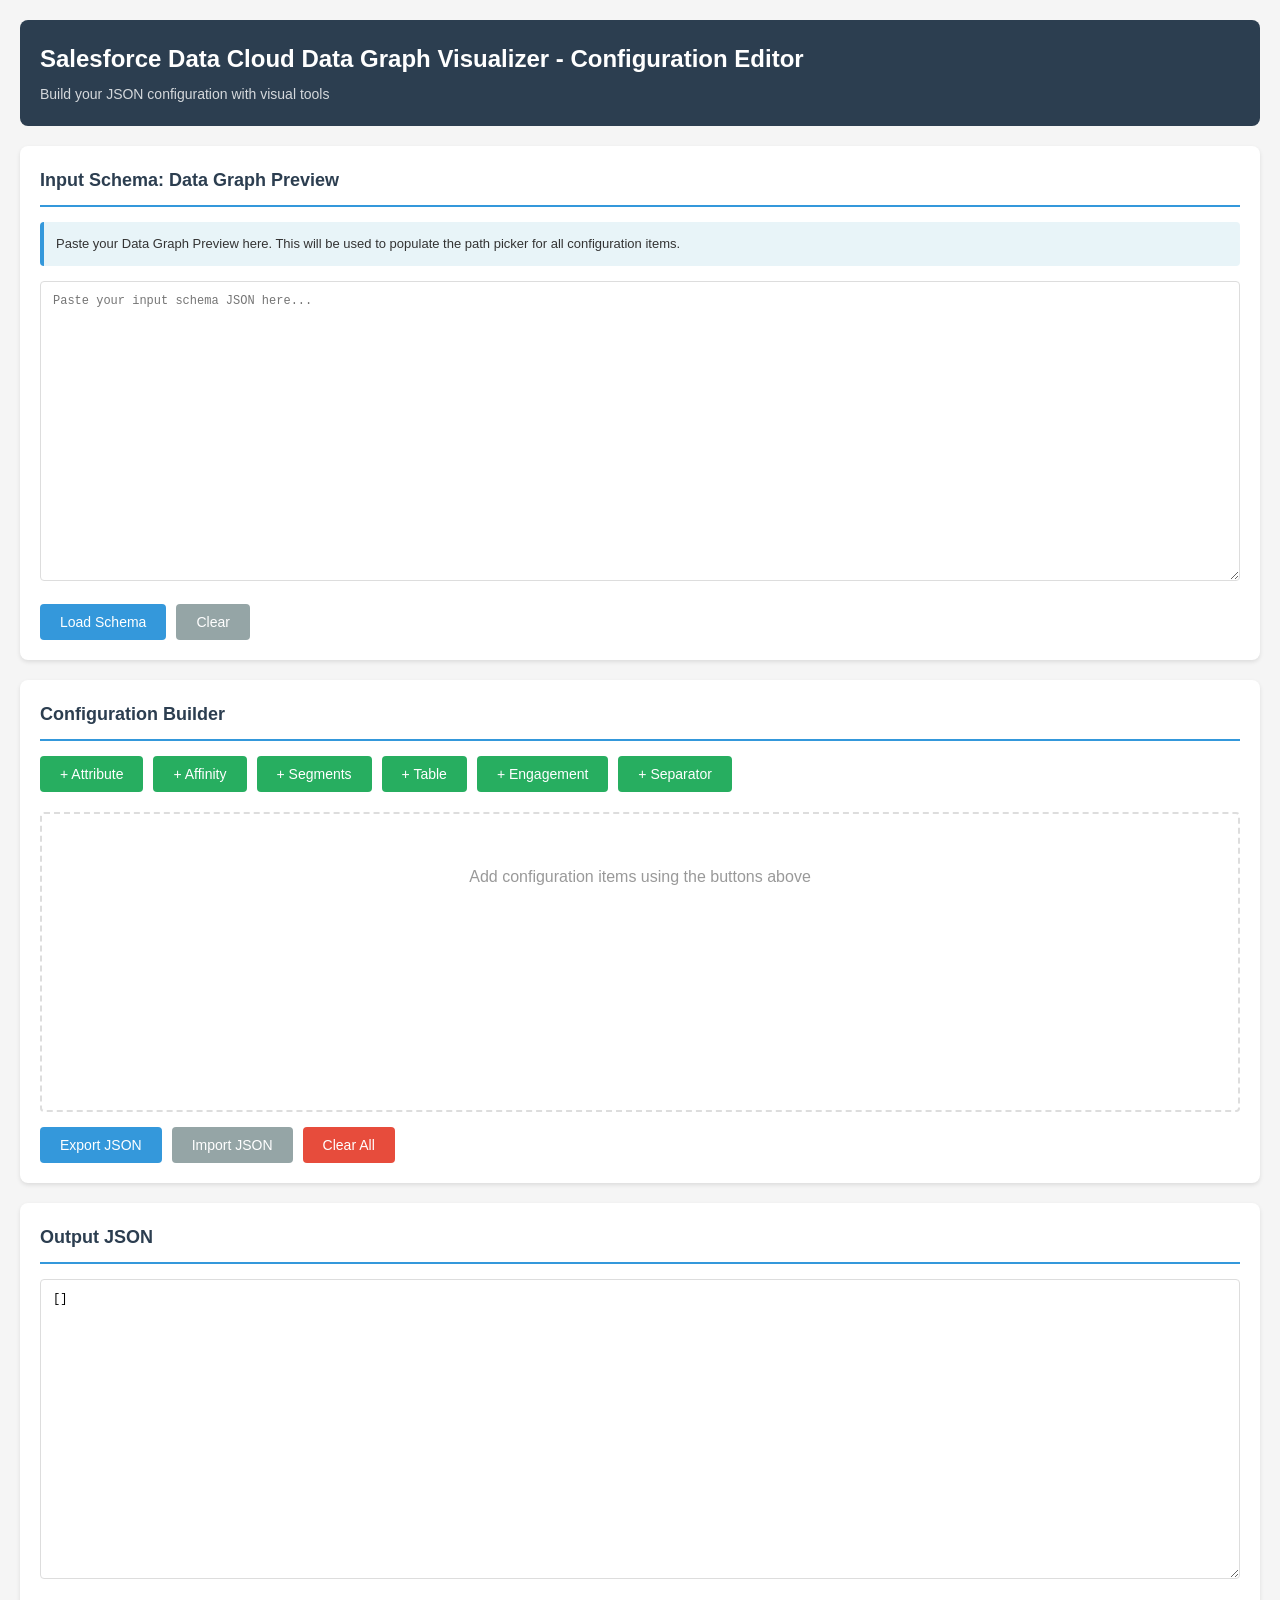
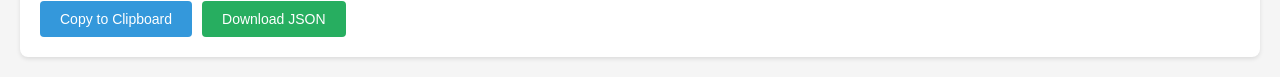
<file: index.html>
<!DOCTYPE html>
<html lang="en">
<head>
    <meta charset="UTF-8">
    <meta name="viewport" content="width=device-width, initial-scale=1.0">
    <title>Salesforce Data Cloud Data Graph Visualizer - Configuration Editor</title>
    <style>
        * {
            box-sizing: border-box;
            margin: 0;
            padding: 0;
        }

        body {
            font-family: -apple-system, BlinkMacSystemFont, 'Segoe UI', Roboto, Oxygen, Ubuntu, Cantarell, sans-serif;
            background: #f5f5f5;
            color: #333;
            line-height: 1.6;
        }

        .container {
            max-width: 1400px;
            margin: 0 auto;
            padding: 20px;
        }

        header {
            background: #2c3e50;
            color: white;
            padding: 20px;
            border-radius: 8px;
            margin-bottom: 20px;
        }

        h1 {
            font-size: 24px;
            margin-bottom: 5px;
        }

        .subtitle {
            font-size: 14px;
            opacity: 0.8;
        }

        .main-layout {
            display: flex;
            flex-direction: column;
            gap: 20px;
            margin-bottom: 20px;
        }

        .schema-panel-collapsed {
            background: white;
            border-radius: 8px;
            padding: 15px 20px;
            box-shadow: 0 2px 4px rgba(0,0,0,0.1);
            display: flex;
            justify-content: space-between;
            align-items: center;
        }

        .schema-panel-collapsed .status {
            color: #27ae60;
            font-weight: 500;
        }

        .schema-panel-expanded {
            display: block;
        }

        .schema-panel-hidden {
            display: none;
        }

        .panel {
            background: white;
            border-radius: 8px;
            padding: 20px;
            box-shadow: 0 2px 4px rgba(0,0,0,0.1);
        }

        .panel h2 {
            font-size: 18px;
            margin-bottom: 15px;
            color: #2c3e50;
            border-bottom: 2px solid #3498db;
            padding-bottom: 10px;
        }

        textarea {
            width: 100%;
            min-height: 300px;
            padding: 12px;
            border: 1px solid #ddd;
            border-radius: 4px;
            font-family: 'Courier New', monospace;
            font-size: 12px;
            resize: vertical;
        }

        .button-group {
            display: flex;
            gap: 10px;
            margin-top: 15px;
            flex-wrap: wrap;
        }

        button {
            padding: 10px 20px;
            border: none;
            border-radius: 4px;
            cursor: pointer;
            font-size: 14px;
            transition: all 0.3s;
            font-weight: 500;
        }

        .btn-primary {
            background: #3498db;
            color: white;
        }

        .btn-primary:hover {
            background: #2980b9;
        }

        .btn-success {
            background: #27ae60;
            color: white;
        }

        .btn-success:hover {
            background: #229954;
        }

        .btn-danger {
            background: #e74c3c;
            color: white;
        }

        .btn-danger:hover {
            background: #c0392b;
        }

        .btn-secondary {
            background: #95a5a6;
            color: white;
        }

        .btn-secondary:hover {
            background: #7f8c8d;
        }

        .config-items {
            min-height: 300px;
            border: 2px dashed #ddd;
            border-radius: 4px;
            padding: 10px;
            margin-top: 20px;
        }

        .config-items.empty::before {
            content: 'Add configuration items using the buttons above';
            display: block;
            text-align: center;
            color: #999;
            padding: 40px;
        }

        .config-item {
            background: #f8f9fa;
            border: 1px solid #dee2e6;
            border-radius: 4px;
            padding: 15px;
            margin-bottom: 10px;
            cursor: move;
            transition: all 0.2s;
        }

        .config-item:hover {
            box-shadow: 0 2px 8px rgba(0,0,0,0.15);
        }

        .config-item.dragging {
            opacity: 0.5;
        }

        .config-item-header {
            display: flex;
            justify-content: space-between;
            align-items: center;
            margin-bottom: 12px;
        }

        .config-item-type {
            font-weight: bold;
            color: #3498db;
            text-transform: uppercase;
            font-size: 12px;
            letter-spacing: 0.5px;
        }

        .config-item-actions {
            display: flex;
            gap: 5px;
        }

        .btn-small {
            padding: 4px 8px;
            font-size: 12px;
        }

        .form-group {
            margin-bottom: 12px;
        }

        .form-group label {
            display: block;
            margin-bottom: 5px;
            font-weight: 500;
            font-size: 13px;
            color: #555;
        }

        .form-group input,
        .form-group select {
            width: 100%;
            padding: 8px;
            border: 1px solid #ddd;
            border-radius: 4px;
            font-size: 13px;
        }

        .path-input-group {
            display: flex;
            gap: 5px;
        }

        .path-input-group input {
            flex: 1;
        }

        .path-input-group button {
            padding: 8px 12px;
            white-space: nowrap;
        }

        .separator-item {
            background: #ecf0f1;
            padding: 10px;
            text-align: center;
            color: #7f8c8d;
            font-style: italic;
        }

        /* Modal Styles */
        .modal {
            display: none;
            position: fixed;
            z-index: 1000;
            left: 0;
            top: 0;
            width: 100%;
            height: 100%;
            background-color: rgba(0,0,0,0.5);
        }

        .modal.active {
            display: flex;
            align-items: center;
            justify-content: center;
        }

        .modal-content {
            background: white;
            border-radius: 8px;
            width: 90%;
            max-width: 600px;
            max-height: 80vh;
            display: flex;
            flex-direction: column;
        }

        .modal-header {
            padding: 15px 20px;
            border-bottom: 1px solid #ddd;
        }

        .modal-header h3 {
            font-size: 16px;
            color: #2c3e50;
        }

        .modal-body {
            padding: 15px 20px;
            overflow-y: auto;
            flex: 1;
            max-height: 500px;
        }

        .modal-footer {
            padding: 12px 20px;
            border-top: 1px solid #ddd;
            display: flex;
            justify-content: flex-end;
            gap: 10px;
        }

        /* Tree View Styles */
        .tree {
            list-style: none;
            padding-left: 0;
        }

        .tree ul {
            list-style: none;
            padding-left: 16px;
        }

        .tree-node {
            padding: 2px 0;
        }

        .tree-node-content {
            display: flex;
            align-items: center;
            padding: 4px 6px;
            border-radius: 3px;
            cursor: pointer;
            transition: background 0.15s;
        }

        .tree-node-content:hover {
            background: #e8f4f8;
        }

        .tree-node-content.selected {
            background: #3498db;
            color: white;
        }

        .tree-toggle {
            width: 16px;
            height: 16px;
            display: inline-flex;
            align-items: center;
            justify-content: center;
            margin-right: 4px;
            cursor: pointer;
            font-size: 10px;
            user-select: none;
        }

        .tree-toggle.empty {
            visibility: hidden;
        }

        .tree-label {
            flex: 1;
            font-size: 12px;
        }

        .tree-label.parent {
            font-weight: 600;
        }

        .tree-type {
            font-size: 10px;
            color: #999;
            margin-left: 8px;
        }

        .tree-node-content.selected .tree-type {
            color: rgba(255,255,255,0.8);
        }

        .search-box {
            margin-bottom: 12px;
        }

        .search-box input {
            width: 100%;
            padding: 8px 10px;
            border: 1px solid #ddd;
            border-radius: 4px;
            font-size: 13px;
        }

        /* Column Builder */
        .columns-builder {
            border: 1px solid #ddd;
            border-radius: 4px;
            padding: 10px;
            background: #f9f9f9;
        }

        .column-item {
            background: white;
            border: 1px solid #ddd;
            border-radius: 4px;
            padding: 10px;
            margin-bottom: 8px;
        }

        .column-item-header {
            display: flex;
            justify-content: space-between;
            align-items: center;
            margin-bottom: 8px;
        }

        /* Engagement Items Builder */
        .engagement-items-builder {
            border: 1px solid #ddd;
            border-radius: 4px;
            padding: 10px;
            background: #f9f9f9;
        }

        .engagement-item {
            background: white;
            border: 1px solid #ddd;
            border-radius: 4px;
            padding: 10px;
            margin-bottom: 10px;
        }

        .engagement-item-header {
            display: flex;
            justify-content: space-between;
            align-items: center;
            margin-bottom: 10px;
            font-weight: bold;
        }

        .fields-group {
            background: #f8f9fa;
            padding: 10px;
            border-radius: 4px;
            margin-top: 10px;
        }

        .fields-group-title {
            font-weight: 500;
            margin-bottom: 8px;
            font-size: 13px;
        }

        .color-picker {
            display: flex;
            gap: 8px;
            flex-wrap: wrap;
        }

        .color-option {
            width: 32px;
            height: 32px;
            border-radius: 4px;
            cursor: pointer;
            border: 2px solid transparent;
            transition: all 0.2s;
        }

        .color-option:hover {
            transform: scale(1.1);
            box-shadow: 0 2px 8px rgba(0,0,0,0.2);
        }

        .color-option.selected {
            border: 2px solid #2c3e50;
            transform: scale(1.05);
            box-shadow: 0 2px 8px rgba(0,0,0,0.3);
        }

        .info-message {
            background: #e8f4f8;
            border-left: 4px solid #3498db;
            padding: 12px;
            margin-bottom: 15px;
            border-radius: 4px;
            font-size: 13px;
        }

        .error-message {
            background: #fadbd8;
            border-left: 4px solid #e74c3c;
            padding: 12px;
            margin-bottom: 15px;
            border-radius: 4px;
            font-size: 13px;
            color: #c0392b;
        }

        .success-message {
            background: #d5f4e6;
            border-left: 4px solid #27ae60;
            padding: 12px;
            margin-bottom: 15px;
            border-radius: 4px;
            font-size: 13px;
            color: #229954;
        }

        @media (max-width: 768px) {
            .button-group {
                flex-direction: column;
            }
        }
    </style>
</head>
<body>
    <div class="container">
        <header>
            <h1>Salesforce Data Cloud Data Graph Visualizer - Configuration Editor</h1>
            <p class="subtitle">Build your JSON configuration with visual tools</p>
        </header>

        <div class="main-layout">
            <!-- Input Schema Panel - Expanded -->
            <div id="schemaPanel" class="panel schema-panel-expanded">
                <h2>Input Schema: Data Graph Preview</h2>
                <div class="info-message">
                    Paste your Data Graph Preview here. This will be used to populate the path picker for all configuration items.
                </div>
                <textarea id="inputSchema" placeholder="Paste your input schema JSON here..."></textarea>
                <div class="button-group">
                    <button class="btn-primary" onclick="parseSchema()">Load Schema</button>
                    <button class="btn-secondary" onclick="clearSchema()">Clear</button>
                </div>
                <div id="schemaStatus"></div>
            </div>

            <!-- Input Schema Panel - Collapsed -->
            <div id="schemaPanelCollapsed" class="schema-panel-collapsed" style="display: none;">
                <div>
                    <span class="status">✓ Schema Loaded</span>
                </div>
                <div class="button-group">
                    <button class="btn-secondary" onclick="expandSchemaPanel()">Edit Schema</button>
                </div>
            </div>

            <!-- Configuration Builder Panel -->
            <div class="panel">
                <h2>Configuration Builder</h2>
                <div class="button-group">
                    <button class="btn-success" onclick="addItem('attribute')">+ Attribute</button>
                    <button class="btn-success" onclick="addItem('affinity')">+ Affinity</button>
                    <button class="btn-success" onclick="addItem('segments')">+ Segments</button>
                    <button class="btn-success" onclick="addItem('table')">+ Table</button>
                    <button class="btn-success" onclick="addItem('engagement')">+ Engagement</button>
                    <button class="btn-success" onclick="addItem('separator')">+ Separator</button>
                </div>
                <div id="configItems" class="config-items empty"></div>
                <div class="button-group">
                    <button class="btn-primary" onclick="exportConfig()">Export JSON</button>
                    <button class="btn-secondary" onclick="importConfig()">Import JSON</button>
                    <button class="btn-danger" onclick="clearConfig()">Clear All</button>
                </div>
            </div>
        </div>

        <!-- Output Panel -->
        <div class="panel">
            <h2>Output JSON</h2>
            <textarea id="outputJson" readonly placeholder="Your configuration JSON will appear here..."></textarea>
            <div class="button-group">
                <button id="saveButton" class="btn-primary" onclick="saveToParent()" style="display: none;">💾 Save to Platform</button>
                <button class="btn-primary" onclick="copyToClipboard()">Copy to Clipboard</button>
                <button class="btn-success" onclick="downloadJson()">Download JSON</button>
            </div>
        </div>
    </div>

    <!-- Resource Picker Modal -->
    <div id="resourcePickerModal" class="modal">
        <div class="modal-content">
            <div class="modal-header">
                <h3>Select Resource Path</h3>
            </div>
            <div class="modal-body">
                <div class="search-box">
                    <input type="text" id="treeSearch" placeholder="Search paths..." oninput="filterTree()">
                </div>
                <div id="treeContainer"></div>
            </div>
            <div class="modal-footer">
                <button class="btn-secondary" onclick="closeResourcePicker()">Cancel</button>
                <button class="btn-primary" onclick="selectResource()">Select</button>
            </div>
        </div>
    </div>

    <script>
        // Global state
        let configItems = [];
        let schemaTree = null;
        let currentPickerCallback = null;
        let selectedPath = null;
        let itemIdCounter = 0;

        // Predefined business-oriented colors for engagement items
        const PASTEL_COLORS = [
            '#3B82F6', // Blue
            '#0EA5E9', // Sky Blue
            '#14B8A6', // Teal
            '#10B981', // Green
            '#8B5CF6', // Purple
            '#6366F1', // Indigo
            '#F59E0B', // Amber
            '#64748B', // Slate
            '#EF4444', // Red
            '#F43F5E'  // Rose Red
        ];

        // Parse input schema and build tree structure
        function parseSchema() {
            const input = document.getElementById('inputSchema').value.trim();
            const statusDiv = document.getElementById('schemaStatus');

            if (!input) {
                statusDiv.innerHTML = '<div class="error-message">Please paste a schema first</div>';
                return;
            }

            try {
                // Preprocess the input to convert <ANY_TYPE> into valid JSON strings
                // This regex matches any <WORD> pattern and wraps it in quotes
                let processedInput = input.replace(/<([A-Z_]+)>/g, '"<$1>"');

                const schema = JSON.parse(processedInput);
                schemaTree = buildSchemaTree(schema);
                statusDiv.innerHTML = '<div class="success-message">Schema loaded successfully!</div>';
                setTimeout(() => {
                    statusDiv.innerHTML = '';
                    collapseSchemaPanel();
                }, 1000);
            } catch (e) {
                statusDiv.innerHTML = `<div class="error-message">Invalid format: ${e.message}</div>`;
            }
        }

        function buildSchemaTree(obj, path = '', parentIsArray = false) {
            const tree = [];

            for (const [key, value] of Object.entries(obj)) {
                const currentPath = path ? `${path}.${key}` : key;
                const node = {
                    key: key,
                    path: currentPath,
                    type: null,
                    children: []
                };

                if (Array.isArray(value)) {
                    node.type = 'ARRAY';
                    if (value.length > 0 && typeof value[0] === 'object') {
                        node.children = buildSchemaTree(value[0], currentPath, true);
                    }
                } else if (typeof value === 'object' && value !== null) {
                    node.type = 'OBJECT';
                    node.children = buildSchemaTree(value, currentPath, false);
                } else if (typeof value === 'string' && value.match(/<([A-Z_]+)>/)) {
                    node.type = value.replace(/<|>/g, '');
                }

                tree.push(node);
            }

            // Sort: parent nodes (with children) first, then leaf nodes
            tree.sort((a, b) => {
                const aHasChildren = a.children && a.children.length > 0;
                const bHasChildren = b.children && b.children.length > 0;
                if (aHasChildren && !bHasChildren) return -1;
                if (!aHasChildren && bHasChildren) return 1;
                return a.key.localeCompare(b.key);
            });

            return tree;
        }

        function clearSchema() {
            document.getElementById('inputSchema').value = '';
            schemaTree = null;
            document.getElementById('schemaStatus').innerHTML = '';
            expandSchemaPanel();
        }

        function collapseSchemaPanel() {
            document.getElementById('schemaPanel').style.display = 'none';
            document.getElementById('schemaPanelCollapsed').style.display = 'flex';
        }

        function expandSchemaPanel() {
            document.getElementById('schemaPanel').style.display = 'block';
            document.getElementById('schemaPanelCollapsed').style.display = 'none';
        }

        // Configuration item management
        function addItem(type) {
            if (!schemaTree && type !== 'separator') {
                alert('Please load the input schema first');
                return;
            }

            const item = {
                id: itemIdCounter++,
                type: type
            };

            switch(type) {
                case 'attribute':
                    item.label = '';
                    item.path = '';
                    break;
                case 'affinity':
                    item.path = '';
                    item.sectionLabel = '';
                    item.dimensionField = '';
                    item.affinityField = '';
                    item.maxRows = 10;
                    break;
                case 'segments':
                    item.path = '';
                    item.sectionLabel = '';
                    break;
                case 'table':
                    item.path = '';
                    item.sectionLabel = '';
                    item.columns = [];
                    break;
                case 'engagement':
                    item.maxRows = 20;
                    item.items = [];
                    break;
                case 'separator':
                    // No additional properties
                    break;
            }

            configItems.push(item);
            renderConfigItems();
        }

        function removeItem(id) {
            configItems = configItems.filter(item => item.id !== id);
            renderConfigItems();
        }

        function moveItem(id, direction) {
            const index = configItems.findIndex(item => item.id === id);
            if (direction === 'up' && index > 0) {
                [configItems[index], configItems[index - 1]] = [configItems[index - 1], configItems[index]];
            } else if (direction === 'down' && index < configItems.length - 1) {
                [configItems[index], configItems[index + 1]] = [configItems[index + 1], configItems[index]];
            }
            renderConfigItems();
        }

        function updateItem(id, field, value) {
            const item = configItems.find(item => item.id === id);
            if (item) {
                item[field] = value;
                updateOutput();
            }
        }

        function updateItemAndRefresh(id, field, value) {
            updateItem(id, field, value);
            renderConfigItems();
        }

        // Get field options from a path's subnodes
        function getFieldOptionsForPath(path) {
            if (!path || !schemaTree) return [];

            const node = findNodeByPath(schemaTree, path);
            if (!node || !node.children || node.children.length === 0) return [];

            // Get all leaf fields (non-object, non-array children)
            return node.children
                .filter(child => child.type !== 'OBJECT' && child.type !== 'ARRAY')
                .map(child => child.key);
        }

        // Find a node by its path in the tree
        function findNodeByPath(nodes, targetPath) {
            for (const node of nodes) {
                if (node.path === targetPath) {
                    return node;
                }
                if (node.children && node.children.length > 0) {
                    const found = findNodeByPath(node.children, targetPath);
                    if (found) return found;
                }
            }
            return null;
        }

        // Render a dropdown for field selection
        function renderFieldDropdown(itemId, fieldName, currentValue, options) {
            const optionsHtml = options.map(opt =>
                `<option value="${opt}" ${opt === currentValue ? 'selected' : ''}>${opt}</option>`
            ).join('');

            return `
                <select onchange="updateItem(${itemId}, '${fieldName}', this.value)">
                    <option value="">-- Select Field --</option>
                    ${optionsHtml}
                </select>
            `;
        }

        // Render a text input for field selection (fallback)
        function renderFieldInput(itemId, fieldName, currentValue) {
            return `
                <input type="text" value="${currentValue || ''}"
                       onchange="updateItem(${itemId}, '${fieldName}', this.value)">
            `;
        }

        function renderConfigItems() {
            const container = document.getElementById('configItems');

            if (configItems.length === 0) {
                container.className = 'config-items empty';
                container.innerHTML = '';
                updateOutput();
                return;
            }

            container.className = 'config-items';
            container.innerHTML = configItems.map((item, index) => {
                if (item.type === 'separator') {
                    return renderSeparator(item, index);
                }
                return renderConfigItem(item, index);
            }).join('');

            // Setup drag and drop
            setupDragAndDrop();
            updateOutput();
        }

        function renderSeparator(item, index) {
            return `
                <div class="config-item separator-item" data-id="${item.id}">
                    <div class="config-item-header">
                        <span class="config-item-type">Separator</span>
                        <div class="config-item-actions">
                            ${index > 0 ? '<button class="btn-small btn-secondary" onclick="moveItem(' + item.id + ', \'up\')">↑</button>' : ''}
                            ${index < configItems.length - 1 ? '<button class="btn-small btn-secondary" onclick="moveItem(' + item.id + ', \'down\')">↓</button>' : ''}
                            <button class="btn-small btn-danger" onclick="removeItem(${item.id})">×</button>
                        </div>
                    </div>
                    <div>─────────────────────────────</div>
                </div>
            `;
        }

        function renderConfigItem(item, index) {
            const content = renderItemContent(item);
            return `
                <div class="config-item" data-id="${item.id}" draggable="true">
                    <div class="config-item-header">
                        <span class="config-item-type">${item.type}</span>
                        <div class="config-item-actions">
                            ${index > 0 ? '<button class="btn-small btn-secondary" onclick="moveItem(' + item.id + ', \'up\')">↑</button>' : ''}
                            ${index < configItems.length - 1 ? '<button class="btn-small btn-secondary" onclick="moveItem(' + item.id + ', \'down\')">↓</button>' : ''}
                            <button class="btn-small btn-danger" onclick="removeItem(${item.id})">×</button>
                        </div>
                    </div>
                    ${content}
                </div>
            `;
        }

        function renderItemContent(item) {
            switch(item.type) {
                case 'attribute':
                    return renderAttributeForm(item);
                case 'affinity':
                    return renderAffinityForm(item);
                case 'segments':
                    return renderSegmentsForm(item);
                case 'table':
                    return renderTableForm(item);
                case 'engagement':
                    return renderEngagementForm(item);
                default:
                    return '';
            }
        }

        function renderAttributeForm(item) {
            return `
                <div class="form-group">
                    <label>Label</label>
                    <input type="text" value="${item.label || ''}"
                           onchange="updateItem(${item.id}, 'label', this.value)">
                </div>
                <div class="form-group">
                    <label>Path</label>
                    <div class="path-input-group">
                        <input type="text" value="${item.path || ''}"
                               onchange="updateItem(${item.id}, 'path', this.value)">
                        <button class="btn-primary" onclick="openResourcePicker(${item.id}, 'path')">Browse</button>
                    </div>
                </div>
            `;
        }

        function renderAffinityForm(item) {
            const fieldOptions = getFieldOptionsForPath(item.path);
            const dimensionFieldHtml = fieldOptions.length > 0
                ? renderFieldDropdown(item.id, 'dimensionField', item.dimensionField, fieldOptions)
                : renderFieldInput(item.id, 'dimensionField', item.dimensionField);
            const affinityFieldHtml = fieldOptions.length > 0
                ? renderFieldDropdown(item.id, 'affinityField', item.affinityField, fieldOptions)
                : renderFieldInput(item.id, 'affinityField', item.affinityField);

            return `
                <div class="form-group">
                    <label>Section Label</label>
                    <input type="text" value="${item.sectionLabel || ''}"
                           onchange="updateItem(${item.id}, 'sectionLabel', this.value)">
                </div>
                <div class="form-group">
                    <label>Path</label>
                    <div class="path-input-group">
                        <input type="text" value="${item.path || ''}"
                               onchange="updateItemAndRefresh(${item.id}, 'path', this.value)">
                        <button class="btn-primary" onclick="openResourcePicker(${item.id}, 'path')">Browse</button>
                    </div>
                </div>
                <div class="form-group">
                    <label>Dimension Field</label>
                    ${dimensionFieldHtml}
                </div>
                <div class="form-group">
                    <label>Affinity Field</label>
                    ${affinityFieldHtml}
                </div>
                <div class="form-group">
                    <label>Max Rows</label>
                    <input type="number" value="${item.maxRows || 10}"
                           onchange="updateItem(${item.id}, 'maxRows', parseInt(this.value))">
                </div>
            `;
        }

        function renderSegmentsForm(item) {
            return `
                <div class="form-group">
                    <label>Section Label</label>
                    <input type="text" value="${item.sectionLabel || ''}"
                           onchange="updateItem(${item.id}, 'sectionLabel', this.value)">
                </div>
                <div class="form-group">
                    <label>Path</label>
                    <div class="path-input-group">
                        <input type="text" value="${item.path || ''}"
                               onchange="updateItem(${item.id}, 'path', this.value)">
                        <button class="btn-primary" onclick="openResourcePicker(${item.id}, 'path')">Browse</button>
                    </div>
                </div>
            `;
        }

        function renderTableForm(item) {
            const fieldOptions = getFieldOptionsForPath(item.path);

            const columnsHtml = (item.columns || []).map((col, idx) => {
                const propertyHtml = fieldOptions.length > 0
                    ? renderColumnPropertyDropdown(item.id, idx, col.property, fieldOptions)
                    : `<input type="text" value="${col.property || ''}"
                               onchange="updateColumn(${item.id}, ${idx}, 'property', this.value)">`;

                return `
                    <div class="column-item">
                        <div class="column-item-header">
                            <strong>Column ${idx + 1}</strong>
                            <button class="btn-small btn-danger" onclick="removeColumn(${item.id}, ${idx})">×</button>
                        </div>
                        <div class="form-group">
                            <label>Label</label>
                            <input type="text" value="${col.label || ''}"
                                   onchange="updateColumn(${item.id}, ${idx}, 'label', this.value)">
                        </div>
                        <div class="form-group">
                            <label>Property</label>
                            ${propertyHtml}
                        </div>
                    </div>
                `;
            }).join('');

            return `
                <div class="form-group">
                    <label>Section Label</label>
                    <input type="text" value="${item.sectionLabel || ''}"
                           onchange="updateItem(${item.id}, 'sectionLabel', this.value)">
                </div>
                <div class="form-group">
                    <label>Path</label>
                    <div class="path-input-group">
                        <input type="text" value="${item.path || ''}"
                               onchange="updateItemAndRefresh(${item.id}, 'path', this.value)">
                        <button class="btn-primary" onclick="openResourcePicker(${item.id}, 'path')">Browse</button>
                    </div>
                </div>
                <div class="form-group">
                    <label>Columns</label>
                    <div class="columns-builder">
                        ${columnsHtml}
                        <button class="btn-success btn-small" onclick="addColumn(${item.id})">+ Add Column</button>
                    </div>
                </div>
            `;
        }

        function renderColumnPropertyDropdown(itemId, columnIndex, currentValue, options) {
            const optionsHtml = options.map(opt =>
                `<option value="${opt}" ${opt === currentValue ? 'selected' : ''}>${opt}</option>`
            ).join('');

            return `
                <select onchange="updateColumn(${itemId}, ${columnIndex}, 'property', this.value)">
                    <option value="">-- Select Property --</option>
                    ${optionsHtml}
                </select>
            `;
        }

        function renderEngagementForm(item) {
            const itemsHtml = (item.items || []).map((engItem, idx) => {
                const fieldOptions = getFieldOptionsForPath(engItem.path);

                const timestampHtml = fieldOptions.length > 0
                    ? renderEngagementFieldDropdown(item.id, idx, 'timestamp', engItem.fields?.timestamp, fieldOptions)
                    : `<input type="text" value="${engItem.fields?.timestamp || ''}"
                               onchange="updateEngagementItemField(${item.id}, ${idx}, 'timestamp', this.value)">`;

                const titleHtml = fieldOptions.length > 0
                    ? renderEngagementFieldDropdown(item.id, idx, 'title', engItem.fields?.title, fieldOptions)
                    : `<input type="text" value="${engItem.fields?.title || ''}"
                               onchange="updateEngagementItemField(${item.id}, ${idx}, 'title', this.value)">`;

                const detailHtml = fieldOptions.length > 0
                    ? renderEngagementFieldDropdown(item.id, idx, 'detail', engItem.fields?.detail, fieldOptions)
                    : `<input type="text" value="${engItem.fields?.detail || ''}"
                               onchange="updateEngagementItemField(${item.id}, ${idx}, 'detail', this.value)">`;

                const colorPickerHtml = PASTEL_COLORS.map(color =>
                    `<div class="color-option ${engItem.color === color ? 'selected' : ''}"
                          style="background-color: ${color};"
                          onclick="updateEngagementItemColor(${item.id}, ${idx}, '${color}')"
                          title="${color}"></div>`
                ).join('');

                return `
                    <div class="engagement-item">
                        <div class="engagement-item-header">
                            <span>Engagement ${idx + 1}</span>
                            <button class="btn-small btn-danger" onclick="removeEngagementItem(${item.id}, ${idx})">×</button>
                        </div>
                        <div class="form-group">
                            <label>Label</label>
                            <input type="text" value="${engItem.label || ''}"
                                   onchange="updateEngagementItem(${item.id}, ${idx}, 'label', this.value)">
                        </div>
                        <div class="form-group">
                            <label>Color</label>
                            <div class="color-picker">
                                ${colorPickerHtml}
                            </div>
                        </div>
                        <div class="form-group">
                            <label>Path</label>
                            <div class="path-input-group">
                                <input type="text" value="${engItem.path || ''}"
                                       onchange="updateEngagementItemAndRefresh(${item.id}, ${idx}, 'path', this.value)">
                                <button class="btn-primary btn-small" onclick="openEngagementPathPicker(${item.id}, ${idx})">Browse</button>
                            </div>
                        </div>
                        <div class="fields-group">
                            <div class="fields-group-title">Fields</div>
                            <div class="form-group">
                                <label>Timestamp</label>
                                ${timestampHtml}
                            </div>
                            <div class="form-group">
                                <label>Title</label>
                                ${titleHtml}
                            </div>
                            <div class="form-group">
                                <label>Detail</label>
                                ${detailHtml}
                            </div>
                        </div>
                    </div>
                `;
            }).join('');

            return `
                <div class="form-group">
                    <label>Max Rows</label>
                    <input type="number" value="${item.maxRows || 20}"
                           onchange="updateItem(${item.id}, 'maxRows', parseInt(this.value))">
                </div>
                <div class="form-group">
                    <label>Engagement Items</label>
                    <div class="engagement-items-builder">
                        ${itemsHtml}
                        <button class="btn-success btn-small" onclick="addEngagementItem(${item.id})">+ Add Engagement</button>
                    </div>
                </div>
            `;
        }

        function renderEngagementFieldDropdown(itemId, engItemIndex, fieldName, currentValue, options) {
            const optionsHtml = options.map(opt =>
                `<option value="${opt}" ${opt === currentValue ? 'selected' : ''}>${opt}</option>`
            ).join('');

            return `
                <select onchange="updateEngagementItemField(${itemId}, ${engItemIndex}, '${fieldName}', this.value)">
                    <option value="">-- Select Field --</option>
                    ${optionsHtml}
                </select>
            `;
        }

        // Column management for table type
        function addColumn(itemId) {
            const item = configItems.find(i => i.id === itemId);
            if (item) {
                if (!item.columns) item.columns = [];
                item.columns.push({ label: '', property: '' });
                renderConfigItems();
            }
        }

        function removeColumn(itemId, columnIndex) {
            const item = configItems.find(i => i.id === itemId);
            if (item && item.columns) {
                item.columns.splice(columnIndex, 1);
                renderConfigItems();
            }
        }

        function updateColumn(itemId, columnIndex, field, value) {
            const item = configItems.find(i => i.id === itemId);
            if (item && item.columns && item.columns[columnIndex]) {
                item.columns[columnIndex][field] = value;
                updateOutput();
            }
        }

        // Engagement item management
        function addEngagementItem(itemId) {
            const item = configItems.find(i => i.id === itemId);
            if (item) {
                if (!item.items) item.items = [];
                item.items.push({
                    label: '',
                    path: '',
                    color: PASTEL_COLORS[0], // Default to first color
                    fields: {
                        timestamp: '',
                        title: '',
                        detail: ''
                    }
                });
                renderConfigItems();
            }
        }

        function removeEngagementItem(itemId, engItemIndex) {
            const item = configItems.find(i => i.id === itemId);
            if (item && item.items) {
                item.items.splice(engItemIndex, 1);
                renderConfigItems();
            }
        }

        function updateEngagementItem(itemId, engItemIndex, field, value) {
            const item = configItems.find(i => i.id === itemId);
            if (item && item.items && item.items[engItemIndex]) {
                item.items[engItemIndex][field] = value;
                updateOutput();
            }
        }

        function updateEngagementItemAndRefresh(itemId, engItemIndex, field, value) {
            updateEngagementItem(itemId, engItemIndex, field, value);
            renderConfigItems();
        }

        function updateEngagementItemColor(itemId, engItemIndex, color) {
            const item = configItems.find(i => i.id === itemId);
            if (item && item.items && item.items[engItemIndex]) {
                item.items[engItemIndex].color = color;
                renderConfigItems();
            }
        }

        function updateEngagementItemField(itemId, engItemIndex, field, value) {
            const item = configItems.find(i => i.id === itemId);
            if (item && item.items && item.items[engItemIndex]) {
                if (!item.items[engItemIndex].fields) {
                    item.items[engItemIndex].fields = {};
                }
                item.items[engItemIndex].fields[field] = value;
                updateOutput();
            }
        }

        function openEngagementPathPicker(itemId, engItemIndex) {
            if (!schemaTree) {
                alert('Please load the input schema first');
                return;
            }

            currentPickerCallback = (path) => {
                updateEngagementItemAndRefresh(itemId, engItemIndex, 'path', path);
            };
            showResourcePicker();
        }

        // Resource Picker
        function openResourcePicker(itemId, field) {
            if (!schemaTree) {
                alert('Please load the input schema first');
                return;
            }

            currentPickerCallback = (path) => {
                updateItemAndRefresh(itemId, field, path);
            };

            showResourcePicker();
        }

        function showResourcePicker() {
            selectedPath = null;
            renderTree(schemaTree);
            document.getElementById('resourcePickerModal').classList.add('active');
        }

        function closeResourcePicker() {
            document.getElementById('resourcePickerModal').classList.remove('active');
            currentPickerCallback = null;
            selectedPath = null;
        }

        function selectResource() {
            if (selectedPath && currentPickerCallback) {
                currentPickerCallback(selectedPath);
                closeResourcePicker();
            } else {
                alert('Please select a path first');
            }
        }

        function renderTree(nodes, container = null) {
            if (!container) {
                container = document.getElementById('treeContainer');
            }

            const ul = document.createElement('ul');
            ul.className = 'tree';

            nodes.forEach(node => {
                const li = document.createElement('li');
                li.className = 'tree-node';

                const content = document.createElement('div');
                content.className = 'tree-node-content';
                content.dataset.path = node.path;

                // Toggle button
                const toggle = document.createElement('span');
                toggle.className = 'tree-toggle';
                if (node.children && node.children.length > 0) {
                    toggle.textContent = '▶';
                    toggle.onclick = (e) => {
                        e.stopPropagation();
                        const childrenUl = li.querySelector('ul');
                        if (childrenUl) {
                            const isExpanded = childrenUl.style.display !== 'none';
                            childrenUl.style.display = isExpanded ? 'none' : 'block';
                            toggle.textContent = isExpanded ? '▶' : '▼';
                        }
                    };
                } else {
                    toggle.classList.add('empty');
                }

                // Label
                const label = document.createElement('span');
                label.className = 'tree-label';
                if (node.children && node.children.length > 0) {
                    label.classList.add('parent');
                }
                label.textContent = node.key;

                // Type
                const type = document.createElement('span');
                type.className = 'tree-type';
                if (node.type) {
                    type.textContent = node.type;
                }

                content.appendChild(toggle);
                content.appendChild(label);
                content.appendChild(type);

                content.onclick = () => {
                    document.querySelectorAll('.tree-node-content').forEach(el => {
                        el.classList.remove('selected');
                    });
                    content.classList.add('selected');
                    selectedPath = node.path;
                };

                li.appendChild(content);

                if (node.children && node.children.length > 0) {
                    const childUl = document.createElement('ul');
                    childUl.style.display = 'none';
                    renderTreeNodes(node.children, childUl);
                    li.appendChild(childUl);
                }

                ul.appendChild(li);
            });

            container.innerHTML = '';
            container.appendChild(ul);
        }

        function renderTreeNodes(nodes, ul) {
            nodes.forEach(node => {
                const li = document.createElement('li');
                li.className = 'tree-node';

                const content = document.createElement('div');
                content.className = 'tree-node-content';
                content.dataset.path = node.path;

                const toggle = document.createElement('span');
                toggle.className = 'tree-toggle';
                if (node.children && node.children.length > 0) {
                    toggle.textContent = '▶';
                    toggle.onclick = (e) => {
                        e.stopPropagation();
                        const childrenUl = li.querySelector('ul');
                        if (childrenUl) {
                            const isExpanded = childrenUl.style.display !== 'none';
                            childrenUl.style.display = isExpanded ? 'none' : 'block';
                            toggle.textContent = isExpanded ? '▶' : '▼';
                        }
                    };
                } else {
                    toggle.classList.add('empty');
                }

                const label = document.createElement('span');
                label.className = 'tree-label';
                if (node.children && node.children.length > 0) {
                    label.classList.add('parent');
                }
                label.textContent = node.key;

                const type = document.createElement('span');
                type.className = 'tree-type';
                if (node.type) {
                    type.textContent = node.type;
                }

                content.appendChild(toggle);
                content.appendChild(label);
                content.appendChild(type);

                content.onclick = () => {
                    document.querySelectorAll('.tree-node-content').forEach(el => {
                        el.classList.remove('selected');
                    });
                    content.classList.add('selected');
                    selectedPath = node.path;
                };

                li.appendChild(content);

                if (node.children && node.children.length > 0) {
                    const childUl = document.createElement('ul');
                    childUl.style.display = 'none';
                    renderTreeNodes(node.children, childUl);
                    li.appendChild(childUl);
                }

                ul.appendChild(li);
            });
        }

        function filterTree() {
            const searchTerm = document.getElementById('treeSearch').value.toLowerCase();

            if (!searchTerm) {
                renderTree(schemaTree);
                return;
            }

            const filteredTree = filterTreeNodes(schemaTree, searchTerm);
            renderTree(filteredTree);

            // Expand all nodes when searching
            document.querySelectorAll('.tree-node ul').forEach(ul => {
                ul.style.display = 'block';
            });
            document.querySelectorAll('.tree-toggle').forEach(toggle => {
                if (!toggle.classList.contains('empty')) {
                    toggle.textContent = '▼';
                }
            });
        }

        function filterTreeNodes(nodes, searchTerm) {
            const result = [];

            nodes.forEach(node => {
                const matches = node.key.toLowerCase().includes(searchTerm) ||
                               node.path.toLowerCase().includes(searchTerm);

                let filteredChildren = [];
                if (node.children && node.children.length > 0) {
                    filteredChildren = filterTreeNodes(node.children, searchTerm);
                }

                if (matches || filteredChildren.length > 0) {
                    result.push({
                        ...node,
                        children: filteredChildren
                    });
                }
            });

            return result;
        }

        // Drag and Drop
        function setupDragAndDrop() {
            const items = document.querySelectorAll('.config-item[draggable="true"]');

            items.forEach(item => {
                item.addEventListener('dragstart', handleDragStart);
                item.addEventListener('dragend', handleDragEnd);
                item.addEventListener('dragover', handleDragOver);
                item.addEventListener('drop', handleDrop);
            });
        }

        let draggedElement = null;

        function handleDragStart(e) {
            draggedElement = this;
            this.classList.add('dragging');
            e.dataTransfer.effectAllowed = 'move';
        }

        function handleDragEnd(e) {
            this.classList.remove('dragging');
        }

        function handleDragOver(e) {
            if (e.preventDefault) {
                e.preventDefault();
            }
            e.dataTransfer.dropEffect = 'move';
            return false;
        }

        function handleDrop(e) {
            if (e.stopPropagation) {
                e.stopPropagation();
            }

            if (draggedElement !== this) {
                const draggedId = parseInt(draggedElement.dataset.id);
                const targetId = parseInt(this.dataset.id);

                const draggedIndex = configItems.findIndex(item => item.id === draggedId);
                const targetIndex = configItems.findIndex(item => item.id === targetId);

                const [draggedItem] = configItems.splice(draggedIndex, 1);
                configItems.splice(targetIndex, 0, draggedItem);

                renderConfigItems();
            }

            return false;
        }

        // Output Management
        function updateOutput() {
            const output = configItems.map(item => {
                const outputItem = { type: item.type };

                switch(item.type) {
                    case 'attribute':
                        outputItem.label = item.label || '';
                        outputItem.path = item.path || '';
                        break;
                    case 'affinity':
                        outputItem.path = item.path || '';
                        outputItem.sectionLabel = item.sectionLabel || '';
                        outputItem.dimensionField = item.dimensionField || '';
                        outputItem.affinityField = item.affinityField || '';
                        outputItem.maxRows = item.maxRows || 10;
                        break;
                    case 'segments':
                        outputItem.path = item.path || '';
                        outputItem.sectionLabel = item.sectionLabel || '';
                        break;
                    case 'table':
                        outputItem.path = item.path || '';
                        outputItem.sectionLabel = item.sectionLabel || '';
                        outputItem.columns = item.columns || [];
                        break;
                    case 'engagement':
                        outputItem.maxRows = item.maxRows || 20;
                        outputItem.items = (item.items || []).map(engItem => ({
                            label: engItem.label || '',
                            color: engItem.color || PASTEL_COLORS[0],
                            path: engItem.path || '',
                            fields: engItem.fields || {}
                        }));
                        break;
                    case 'separator':
                        // No additional properties
                        break;
                }

                return outputItem;
            });

            document.getElementById('outputJson').value = JSON.stringify(output, null, 2);
        }

        function exportConfig() {
            updateOutput();
            const output = document.getElementById('outputJson').value;
            if (output) {
                alert('Configuration exported to output area!');
            }
        }

        function importConfig() {
            const input = prompt('Paste your configuration JSON:');
            if (input) {
                try {
                    const imported = JSON.parse(input);
                    configItems = imported.map(item => {
                        const configItem = {
                            ...item,
                            id: itemIdCounter++
                        };

                        // Ensure engagement items have colors
                        if (configItem.type === 'engagement' && configItem.items) {
                            configItem.items = configItem.items.map((engItem, idx) => ({
                                ...engItem,
                                color: engItem.color || PASTEL_COLORS[idx % PASTEL_COLORS.length]
                            }));
                        }

                        return configItem;
                    });
                    renderConfigItems();
                    alert('Configuration imported successfully!');
                } catch (e) {
                    alert('Invalid JSON: ' + e.message);
                }
            }
        }

        function clearConfig() {
            if (confirm('Are you sure you want to clear all configuration items?')) {
                configItems = [];
                renderConfigItems();
            }
        }

        function copyToClipboard() {
            // Copy minified JSON (no formatting)
            const minifiedJson = JSON.stringify(configItems.map(item => {
                const outputItem = { type: item.type };

                switch(item.type) {
                    case 'attribute':
                        outputItem.label = item.label || '';
                        outputItem.path = item.path || '';
                        break;
                    case 'affinity':
                        outputItem.path = item.path || '';
                        outputItem.sectionLabel = item.sectionLabel || '';
                        outputItem.dimensionField = item.dimensionField || '';
                        outputItem.affinityField = item.affinityField || '';
                        outputItem.maxRows = item.maxRows || 10;
                        break;
                    case 'segments':
                        outputItem.path = item.path || '';
                        outputItem.sectionLabel = item.sectionLabel || '';
                        break;
                    case 'table':
                        outputItem.path = item.path || '';
                        outputItem.sectionLabel = item.sectionLabel || '';
                        outputItem.columns = item.columns || [];
                        break;
                    case 'engagement':
                        outputItem.maxRows = item.maxRows || 20;
                        outputItem.items = (item.items || []).map(engItem => ({
                            label: engItem.label || '',
                            color: engItem.color || PASTEL_COLORS[0],
                            path: engItem.path || '',
                            fields: engItem.fields || {}
                        }));
                        break;
                    case 'separator':
                        // No additional properties
                        break;
                }

                return outputItem;
            }));

            // Create a temporary textarea to copy from
            const tempTextarea = document.createElement('textarea');
            tempTextarea.value = minifiedJson;
            tempTextarea.style.position = 'fixed';
            tempTextarea.style.left = '-9999px';
            document.body.appendChild(tempTextarea);
            tempTextarea.select();
            document.execCommand('copy');
            document.body.removeChild(tempTextarea);

            alert('Copied to clipboard (minified)!');
        }

        function downloadJson() {
            if (configItems.length === 0) {
                alert('No configuration to download');
                return;
            }

            // Generate minified JSON for download
            const minifiedJson = JSON.stringify(configItems.map(item => {
                const outputItem = { type: item.type };

                switch(item.type) {
                    case 'attribute':
                        outputItem.label = item.label || '';
                        outputItem.path = item.path || '';
                        break;
                    case 'affinity':
                        outputItem.path = item.path || '';
                        outputItem.sectionLabel = item.sectionLabel || '';
                        outputItem.dimensionField = item.dimensionField || '';
                        outputItem.affinityField = item.affinityField || '';
                        outputItem.maxRows = item.maxRows || 10;
                        break;
                    case 'segments':
                        outputItem.path = item.path || '';
                        outputItem.sectionLabel = item.sectionLabel || '';
                        break;
                    case 'table':
                        outputItem.path = item.path || '';
                        outputItem.sectionLabel = item.sectionLabel || '';
                        outputItem.columns = item.columns || [];
                        break;
                    case 'engagement':
                        outputItem.maxRows = item.maxRows || 20;
                        outputItem.items = (item.items || []).map(engItem => ({
                            label: engItem.label || '',
                            color: engItem.color || PASTEL_COLORS[0],
                            path: engItem.path || '',
                            fields: engItem.fields || {}
                        }));
                        break;
                    case 'separator':
                        // No additional properties
                        break;
                }

                return outputItem;
            }));

            const blob = new Blob([minifiedJson], { type: 'application/json' });
            const url = URL.createObjectURL(blob);
            const a = document.createElement('a');
            a.href = url;
            a.download = 'config.json';
            document.body.appendChild(a);
            a.click();
            document.body.removeChild(a);
            URL.revokeObjectURL(url);
        }

        // Save to parent window (if opened from platform)
        function saveToParent() {
            if (!window.opener) {
                alert('This window was not opened from the platform UI');
                return;
            }

            if (configItems.length === 0) {
                alert('No configuration to save');
                return;
            }

            // Generate minified JSON
            const minifiedJson = JSON.stringify(configItems.map(item => {
                const outputItem = { type: item.type };

                switch(item.type) {
                    case 'attribute':
                        outputItem.label = item.label || '';
                        outputItem.path = item.path || '';
                        break;
                    case 'affinity':
                        outputItem.path = item.path || '';
                        outputItem.sectionLabel = item.sectionLabel || '';
                        outputItem.dimensionField = item.dimensionField || '';
                        outputItem.affinityField = item.affinityField || '';
                        outputItem.maxRows = item.maxRows || 10;
                        break;
                    case 'segments':
                        outputItem.path = item.path || '';
                        outputItem.sectionLabel = item.sectionLabel || '';
                        break;
                    case 'table':
                        outputItem.path = item.path || '';
                        outputItem.sectionLabel = item.sectionLabel || '';
                        outputItem.columns = item.columns || [];
                        break;
                    case 'engagement':
                        outputItem.maxRows = item.maxRows || 20;
                        outputItem.items = (item.items || []).map(engItem => ({
                            label: engItem.label || '',
                            color: engItem.color || PASTEL_COLORS[0],
                            path: engItem.path || '',
                            fields: engItem.fields || {}
                        }));
                        break;
                    case 'separator':
                        // No additional properties
                        break;
                }

                return outputItem;
            }));

            // Post message to opener window
            window.opener.postMessage({ config: minifiedJson }, '*');

            alert('Configuration saved to platform!');
        }

        // Check if opened from platform UI and show save button
        function checkOpenerAndShowSaveButton() {
            if (window.opener) {
                const saveButton = document.getElementById('saveButton');
                if (saveButton) {
                    saveButton.style.display = 'inline-block';
                }
            }
        }

        // Initialize
        renderConfigItems();
        checkOpenerAndShowSaveButton();
    </script>
</body>
</html>
</file>
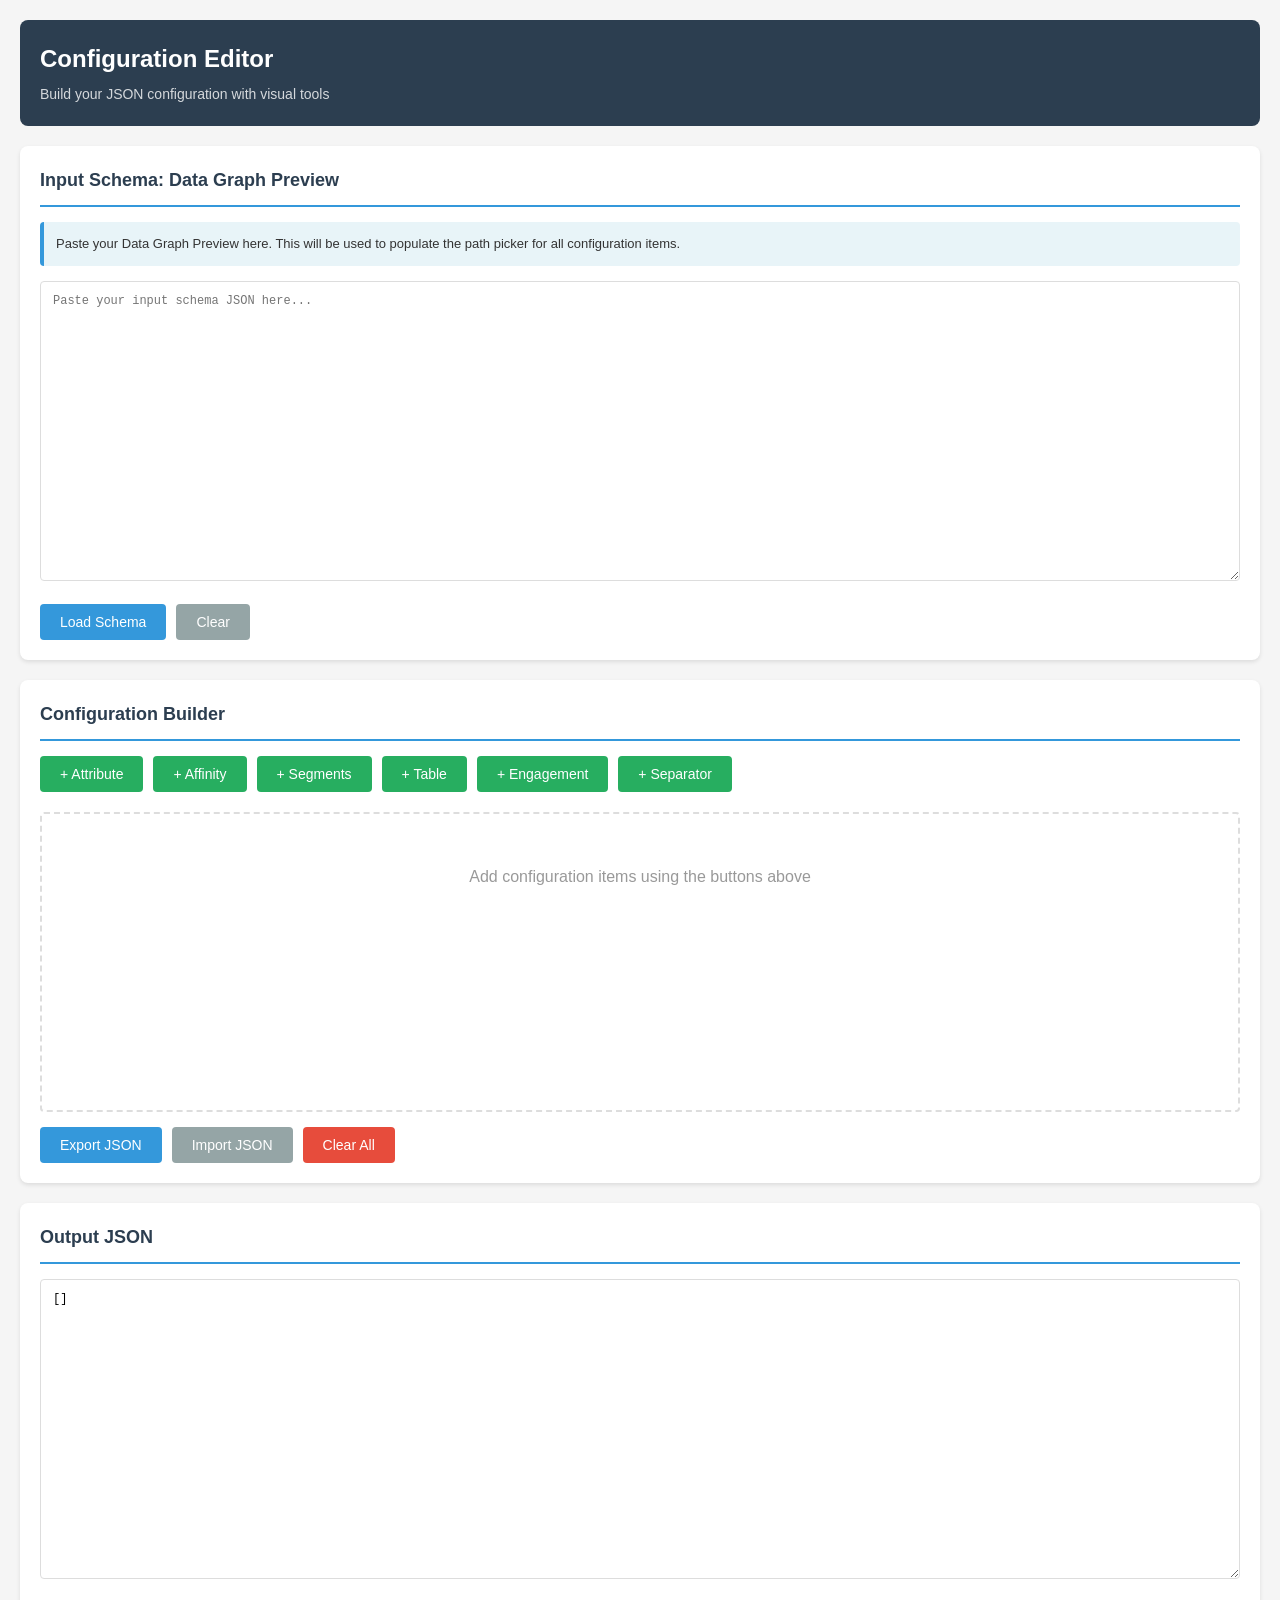
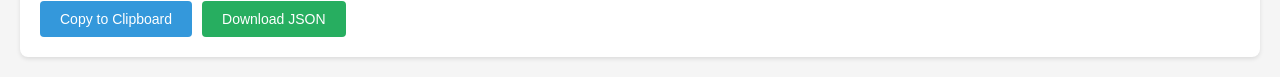
<file: config.builder.html>
<!DOCTYPE html>
<html lang="en">
<head>
    <meta charset="UTF-8">
    <meta name="viewport" content="width=device-width, initial-scale=1.0">
    <title>Configuration Editor</title>
    <style>
        * {
            box-sizing: border-box;
            margin: 0;
            padding: 0;
        }

        body {
            font-family: -apple-system, BlinkMacSystemFont, 'Segoe UI', Roboto, Oxygen, Ubuntu, Cantarell, sans-serif;
            background: #f5f5f5;
            color: #333;
            line-height: 1.6;
        }

        .container {
            max-width: 1400px;
            margin: 0 auto;
            padding: 20px;
        }

        header {
            background: #2c3e50;
            color: white;
            padding: 20px;
            border-radius: 8px;
            margin-bottom: 20px;
        }

        h1 {
            font-size: 24px;
            margin-bottom: 5px;
        }

        .subtitle {
            font-size: 14px;
            opacity: 0.8;
        }

        .main-layout {
            display: flex;
            flex-direction: column;
            gap: 20px;
            margin-bottom: 20px;
        }

        .schema-panel-collapsed {
            background: white;
            border-radius: 8px;
            padding: 15px 20px;
            box-shadow: 0 2px 4px rgba(0,0,0,0.1);
            display: flex;
            justify-content: space-between;
            align-items: center;
        }

        .schema-panel-collapsed .status {
            color: #27ae60;
            font-weight: 500;
        }

        .schema-panel-expanded {
            display: block;
        }

        .schema-panel-hidden {
            display: none;
        }

        .panel {
            background: white;
            border-radius: 8px;
            padding: 20px;
            box-shadow: 0 2px 4px rgba(0,0,0,0.1);
        }

        .panel h2 {
            font-size: 18px;
            margin-bottom: 15px;
            color: #2c3e50;
            border-bottom: 2px solid #3498db;
            padding-bottom: 10px;
        }

        textarea {
            width: 100%;
            min-height: 300px;
            padding: 12px;
            border: 1px solid #ddd;
            border-radius: 4px;
            font-family: 'Courier New', monospace;
            font-size: 12px;
            resize: vertical;
        }

        .button-group {
            display: flex;
            gap: 10px;
            margin-top: 15px;
            flex-wrap: wrap;
        }

        button {
            padding: 10px 20px;
            border: none;
            border-radius: 4px;
            cursor: pointer;
            font-size: 14px;
            transition: all 0.3s;
            font-weight: 500;
        }

        .btn-primary {
            background: #3498db;
            color: white;
        }

        .btn-primary:hover {
            background: #2980b9;
        }

        .btn-success {
            background: #27ae60;
            color: white;
        }

        .btn-success:hover {
            background: #229954;
        }

        .btn-danger {
            background: #e74c3c;
            color: white;
        }

        .btn-danger:hover {
            background: #c0392b;
        }

        .btn-secondary {
            background: #95a5a6;
            color: white;
        }

        .btn-secondary:hover {
            background: #7f8c8d;
        }

        .config-items {
            min-height: 300px;
            border: 2px dashed #ddd;
            border-radius: 4px;
            padding: 10px;
            margin-top: 20px;
        }

        .config-items.empty::before {
            content: 'Add configuration items using the buttons above';
            display: block;
            text-align: center;
            color: #999;
            padding: 40px;
        }

        .config-item {
            background: #f8f9fa;
            border: 1px solid #dee2e6;
            border-radius: 4px;
            padding: 15px;
            margin-bottom: 10px;
            cursor: move;
            transition: all 0.2s;
        }

        .config-item:hover {
            box-shadow: 0 2px 8px rgba(0,0,0,0.15);
        }

        .config-item.dragging {
            opacity: 0.5;
        }

        .config-item-header {
            display: flex;
            justify-content: space-between;
            align-items: center;
            margin-bottom: 12px;
        }

        .config-item-type {
            font-weight: bold;
            color: #3498db;
            text-transform: uppercase;
            font-size: 12px;
            letter-spacing: 0.5px;
        }

        .config-item-actions {
            display: flex;
            gap: 5px;
        }

        .btn-small {
            padding: 4px 8px;
            font-size: 12px;
        }

        .form-group {
            margin-bottom: 12px;
        }

        .form-group label {
            display: block;
            margin-bottom: 5px;
            font-weight: 500;
            font-size: 13px;
            color: #555;
        }

        .form-group input,
        .form-group select {
            width: 100%;
            padding: 8px;
            border: 1px solid #ddd;
            border-radius: 4px;
            font-size: 13px;
        }

        .path-input-group {
            display: flex;
            gap: 5px;
        }

        .path-input-group input {
            flex: 1;
        }

        .path-input-group button {
            padding: 8px 12px;
            white-space: nowrap;
        }

        .separator-item {
            background: #ecf0f1;
            padding: 10px;
            text-align: center;
            color: #7f8c8d;
            font-style: italic;
        }

        /* Modal Styles */
        .modal {
            display: none;
            position: fixed;
            z-index: 1000;
            left: 0;
            top: 0;
            width: 100%;
            height: 100%;
            background-color: rgba(0,0,0,0.5);
        }

        .modal.active {
            display: flex;
            align-items: center;
            justify-content: center;
        }

        .modal-content {
            background: white;
            border-radius: 8px;
            width: 90%;
            max-width: 600px;
            max-height: 80vh;
            display: flex;
            flex-direction: column;
        }

        .modal-header {
            padding: 15px 20px;
            border-bottom: 1px solid #ddd;
        }

        .modal-header h3 {
            font-size: 16px;
            color: #2c3e50;
        }

        .modal-body {
            padding: 15px 20px;
            overflow-y: auto;
            flex: 1;
            max-height: 500px;
        }

        .modal-footer {
            padding: 12px 20px;
            border-top: 1px solid #ddd;
            display: flex;
            justify-content: flex-end;
            gap: 10px;
        }

        /* Tree View Styles */
        .tree {
            list-style: none;
            padding-left: 0;
        }

        .tree ul {
            list-style: none;
            padding-left: 16px;
        }

        .tree-node {
            padding: 2px 0;
        }

        .tree-node-content {
            display: flex;
            align-items: center;
            padding: 4px 6px;
            border-radius: 3px;
            cursor: pointer;
            transition: background 0.15s;
        }

        .tree-node-content:hover {
            background: #e8f4f8;
        }

        .tree-node-content.selected {
            background: #3498db;
            color: white;
        }

        .tree-toggle {
            width: 16px;
            height: 16px;
            display: inline-flex;
            align-items: center;
            justify-content: center;
            margin-right: 4px;
            cursor: pointer;
            font-size: 10px;
            user-select: none;
        }

        .tree-toggle.empty {
            visibility: hidden;
        }

        .tree-label {
            flex: 1;
            font-size: 12px;
        }

        .tree-label.parent {
            font-weight: 600;
        }

        .tree-type {
            font-size: 10px;
            color: #999;
            margin-left: 8px;
        }

        .tree-node-content.selected .tree-type {
            color: rgba(255,255,255,0.8);
        }

        .search-box {
            margin-bottom: 12px;
        }

        .search-box input {
            width: 100%;
            padding: 8px 10px;
            border: 1px solid #ddd;
            border-radius: 4px;
            font-size: 13px;
        }

        /* Column Builder */
        .columns-builder {
            border: 1px solid #ddd;
            border-radius: 4px;
            padding: 10px;
            background: #f9f9f9;
        }

        .column-item {
            background: white;
            border: 1px solid #ddd;
            border-radius: 4px;
            padding: 10px;
            margin-bottom: 8px;
        }

        .column-item-header {
            display: flex;
            justify-content: space-between;
            align-items: center;
            margin-bottom: 8px;
        }

        /* Engagement Items Builder */
        .engagement-items-builder {
            border: 1px solid #ddd;
            border-radius: 4px;
            padding: 10px;
            background: #f9f9f9;
        }

        .engagement-item {
            background: white;
            border: 1px solid #ddd;
            border-radius: 4px;
            padding: 10px;
            margin-bottom: 10px;
        }

        .engagement-item-header {
            display: flex;
            justify-content: space-between;
            align-items: center;
            margin-bottom: 10px;
            font-weight: bold;
        }

        .fields-group {
            background: #f8f9fa;
            padding: 10px;
            border-radius: 4px;
            margin-top: 10px;
        }

        .fields-group-title {
            font-weight: 500;
            margin-bottom: 8px;
            font-size: 13px;
        }

        .color-picker {
            display: flex;
            gap: 8px;
            flex-wrap: wrap;
        }

        .color-option {
            width: 32px;
            height: 32px;
            border-radius: 4px;
            cursor: pointer;
            border: 2px solid transparent;
            transition: all 0.2s;
        }

        .color-option:hover {
            transform: scale(1.1);
            box-shadow: 0 2px 8px rgba(0,0,0,0.2);
        }

        .color-option.selected {
            border: 2px solid #2c3e50;
            transform: scale(1.05);
            box-shadow: 0 2px 8px rgba(0,0,0,0.3);
        }

        .info-message {
            background: #e8f4f8;
            border-left: 4px solid #3498db;
            padding: 12px;
            margin-bottom: 15px;
            border-radius: 4px;
            font-size: 13px;
        }

        .error-message {
            background: #fadbd8;
            border-left: 4px solid #e74c3c;
            padding: 12px;
            margin-bottom: 15px;
            border-radius: 4px;
            font-size: 13px;
            color: #c0392b;
        }

        .success-message {
            background: #d5f4e6;
            border-left: 4px solid #27ae60;
            padding: 12px;
            margin-bottom: 15px;
            border-radius: 4px;
            font-size: 13px;
            color: #229954;
        }

        @media (max-width: 768px) {
            .button-group {
                flex-direction: column;
            }
        }
    </style>
</head>
<body>
    <div class="container">
        <header>
            <h1>Configuration Editor</h1>
            <p class="subtitle">Build your JSON configuration with visual tools</p>
        </header>

        <div class="main-layout">
            <!-- Input Schema Panel - Expanded -->
            <div id="schemaPanel" class="panel schema-panel-expanded">
                <h2>Input Schema: Data Graph Preview</h2>
                <div class="info-message">
                    Paste your Data Graph Preview here. This will be used to populate the path picker for all configuration items.
                </div>
                <textarea id="inputSchema" placeholder="Paste your input schema JSON here..."></textarea>
                <div class="button-group">
                    <button class="btn-primary" onclick="parseSchema()">Load Schema</button>
                    <button class="btn-secondary" onclick="clearSchema()">Clear</button>
                </div>
                <div id="schemaStatus"></div>
            </div>

            <!-- Input Schema Panel - Collapsed -->
            <div id="schemaPanelCollapsed" class="schema-panel-collapsed" style="display: none;">
                <div>
                    <span class="status">✓ Schema Loaded</span>
                </div>
                <div class="button-group">
                    <button class="btn-secondary" onclick="expandSchemaPanel()">Edit Schema</button>
                </div>
            </div>

            <!-- Configuration Builder Panel -->
            <div class="panel">
                <h2>Configuration Builder</h2>
                <div class="button-group">
                    <button class="btn-success" onclick="addItem('attribute')">+ Attribute</button>
                    <button class="btn-success" onclick="addItem('affinity')">+ Affinity</button>
                    <button class="btn-success" onclick="addItem('segments')">+ Segments</button>
                    <button class="btn-success" onclick="addItem('table')">+ Table</button>
                    <button class="btn-success" onclick="addItem('engagement')">+ Engagement</button>
                    <button class="btn-success" onclick="addItem('separator')">+ Separator</button>
                </div>
                <div id="configItems" class="config-items empty"></div>
                <div class="button-group">
                    <button class="btn-primary" onclick="exportConfig()">Export JSON</button>
                    <button class="btn-secondary" onclick="importConfig()">Import JSON</button>
                    <button class="btn-danger" onclick="clearConfig()">Clear All</button>
                </div>
            </div>
        </div>

        <!-- Output Panel -->
        <div class="panel">
            <h2>Output JSON</h2>
            <textarea id="outputJson" readonly placeholder="Your configuration JSON will appear here..."></textarea>
            <div class="button-group">
                <button class="btn-primary" onclick="copyToClipboard()">Copy to Clipboard</button>
                <button class="btn-success" onclick="downloadJson()">Download JSON</button>
            </div>
        </div>
    </div>

    <!-- Resource Picker Modal -->
    <div id="resourcePickerModal" class="modal">
        <div class="modal-content">
            <div class="modal-header">
                <h3>Select Resource Path</h3>
            </div>
            <div class="modal-body">
                <div class="search-box">
                    <input type="text" id="treeSearch" placeholder="Search paths..." oninput="filterTree()">
                </div>
                <div id="treeContainer"></div>
            </div>
            <div class="modal-footer">
                <button class="btn-secondary" onclick="closeResourcePicker()">Cancel</button>
                <button class="btn-primary" onclick="selectResource()">Select</button>
            </div>
        </div>
    </div>

    <script>
        // Global state
        let configItems = [];
        let schemaTree = null;
        let currentPickerCallback = null;
        let selectedPath = null;
        let itemIdCounter = 0;

        // Predefined business-oriented colors for engagement items
        const PASTEL_COLORS = [
            '#3B82F6', // Blue
            '#0EA5E9', // Sky Blue
            '#14B8A6', // Teal
            '#10B981', // Green
            '#8B5CF6', // Purple
            '#6366F1', // Indigo
            '#F59E0B', // Amber
            '#64748B', // Slate
            '#EF4444', // Red
            '#F43F5E'  // Rose Red
        ];

        // Parse input schema and build tree structure
        function parseSchema() {
            const input = document.getElementById('inputSchema').value.trim();
            const statusDiv = document.getElementById('schemaStatus');

            if (!input) {
                statusDiv.innerHTML = '<div class="error-message">Please paste a schema first</div>';
                return;
            }

            try {
                // Preprocess the input to convert <ANY_TYPE> into valid JSON strings
                // This regex matches any <WORD> pattern and wraps it in quotes
                let processedInput = input.replace(/<([A-Z_]+)>/g, '"<$1>"');

                const schema = JSON.parse(processedInput);
                schemaTree = buildSchemaTree(schema);
                statusDiv.innerHTML = '<div class="success-message">Schema loaded successfully!</div>';
                setTimeout(() => {
                    statusDiv.innerHTML = '';
                    collapseSchemaPanel();
                }, 1000);
            } catch (e) {
                statusDiv.innerHTML = `<div class="error-message">Invalid format: ${e.message}</div>`;
            }
        }

        function buildSchemaTree(obj, path = '', parentIsArray = false) {
            const tree = [];

            for (const [key, value] of Object.entries(obj)) {
                const currentPath = path ? `${path}.${key}` : key;
                const node = {
                    key: key,
                    path: currentPath,
                    type: null,
                    children: []
                };

                if (Array.isArray(value)) {
                    node.type = 'ARRAY';
                    if (value.length > 0 && typeof value[0] === 'object') {
                        node.children = buildSchemaTree(value[0], currentPath, true);
                    }
                } else if (typeof value === 'object' && value !== null) {
                    node.type = 'OBJECT';
                    node.children = buildSchemaTree(value, currentPath, false);
                } else if (typeof value === 'string' && value.match(/<([A-Z_]+)>/)) {
                    node.type = value.replace(/<|>/g, '');
                }

                tree.push(node);
            }

            // Sort: parent nodes (with children) first, then leaf nodes
            tree.sort((a, b) => {
                const aHasChildren = a.children && a.children.length > 0;
                const bHasChildren = b.children && b.children.length > 0;
                if (aHasChildren && !bHasChildren) return -1;
                if (!aHasChildren && bHasChildren) return 1;
                return a.key.localeCompare(b.key);
            });

            return tree;
        }

        function clearSchema() {
            document.getElementById('inputSchema').value = '';
            schemaTree = null;
            document.getElementById('schemaStatus').innerHTML = '';
            expandSchemaPanel();
        }

        function collapseSchemaPanel() {
            document.getElementById('schemaPanel').style.display = 'none';
            document.getElementById('schemaPanelCollapsed').style.display = 'flex';
        }

        function expandSchemaPanel() {
            document.getElementById('schemaPanel').style.display = 'block';
            document.getElementById('schemaPanelCollapsed').style.display = 'none';
        }

        // Configuration item management
        function addItem(type) {
            if (!schemaTree && type !== 'separator') {
                alert('Please load the input schema first');
                return;
            }

            const item = {
                id: itemIdCounter++,
                type: type
            };

            switch(type) {
                case 'attribute':
                    item.label = '';
                    item.path = '';
                    break;
                case 'affinity':
                    item.path = '';
                    item.sectionLabel = '';
                    item.dimensionField = '';
                    item.affinityField = '';
                    item.maxRows = 10;
                    break;
                case 'segments':
                    item.path = '';
                    item.sectionLabel = '';
                    break;
                case 'table':
                    item.path = '';
                    item.sectionLabel = '';
                    item.columns = [];
                    break;
                case 'engagement':
                    item.maxRows = 20;
                    item.items = [];
                    break;
                case 'separator':
                    // No additional properties
                    break;
            }

            configItems.push(item);
            renderConfigItems();
        }

        function removeItem(id) {
            configItems = configItems.filter(item => item.id !== id);
            renderConfigItems();
        }

        function moveItem(id, direction) {
            const index = configItems.findIndex(item => item.id === id);
            if (direction === 'up' && index > 0) {
                [configItems[index], configItems[index - 1]] = [configItems[index - 1], configItems[index]];
            } else if (direction === 'down' && index < configItems.length - 1) {
                [configItems[index], configItems[index + 1]] = [configItems[index + 1], configItems[index]];
            }
            renderConfigItems();
        }

        function updateItem(id, field, value) {
            const item = configItems.find(item => item.id === id);
            if (item) {
                item[field] = value;
                updateOutput();
            }
        }

        function updateItemAndRefresh(id, field, value) {
            updateItem(id, field, value);
            renderConfigItems();
        }

        // Get field options from a path's subnodes
        function getFieldOptionsForPath(path) {
            if (!path || !schemaTree) return [];

            const node = findNodeByPath(schemaTree, path);
            if (!node || !node.children || node.children.length === 0) return [];

            // Get all leaf fields (non-object, non-array children)
            return node.children
                .filter(child => child.type !== 'OBJECT' && child.type !== 'ARRAY')
                .map(child => child.key);
        }

        // Find a node by its path in the tree
        function findNodeByPath(nodes, targetPath) {
            for (const node of nodes) {
                if (node.path === targetPath) {
                    return node;
                }
                if (node.children && node.children.length > 0) {
                    const found = findNodeByPath(node.children, targetPath);
                    if (found) return found;
                }
            }
            return null;
        }

        // Render a dropdown for field selection
        function renderFieldDropdown(itemId, fieldName, currentValue, options) {
            const optionsHtml = options.map(opt =>
                `<option value="${opt}" ${opt === currentValue ? 'selected' : ''}>${opt}</option>`
            ).join('');

            return `
                <select onchange="updateItem(${itemId}, '${fieldName}', this.value)">
                    <option value="">-- Select Field --</option>
                    ${optionsHtml}
                </select>
            `;
        }

        // Render a text input for field selection (fallback)
        function renderFieldInput(itemId, fieldName, currentValue) {
            return `
                <input type="text" value="${currentValue || ''}"
                       onchange="updateItem(${itemId}, '${fieldName}', this.value)">
            `;
        }

        function renderConfigItems() {
            const container = document.getElementById('configItems');

            if (configItems.length === 0) {
                container.className = 'config-items empty';
                container.innerHTML = '';
                updateOutput();
                return;
            }

            container.className = 'config-items';
            container.innerHTML = configItems.map((item, index) => {
                if (item.type === 'separator') {
                    return renderSeparator(item, index);
                }
                return renderConfigItem(item, index);
            }).join('');

            // Setup drag and drop
            setupDragAndDrop();
            updateOutput();
        }

        function renderSeparator(item, index) {
            return `
                <div class="config-item separator-item" data-id="${item.id}">
                    <div class="config-item-header">
                        <span class="config-item-type">Separator</span>
                        <div class="config-item-actions">
                            ${index > 0 ? '<button class="btn-small btn-secondary" onclick="moveItem(' + item.id + ', \'up\')">↑</button>' : ''}
                            ${index < configItems.length - 1 ? '<button class="btn-small btn-secondary" onclick="moveItem(' + item.id + ', \'down\')">↓</button>' : ''}
                            <button class="btn-small btn-danger" onclick="removeItem(${item.id})">×</button>
                        </div>
                    </div>
                    <div>─────────────────────────────</div>
                </div>
            `;
        }

        function renderConfigItem(item, index) {
            const content = renderItemContent(item);
            return `
                <div class="config-item" data-id="${item.id}" draggable="true">
                    <div class="config-item-header">
                        <span class="config-item-type">${item.type}</span>
                        <div class="config-item-actions">
                            ${index > 0 ? '<button class="btn-small btn-secondary" onclick="moveItem(' + item.id + ', \'up\')">↑</button>' : ''}
                            ${index < configItems.length - 1 ? '<button class="btn-small btn-secondary" onclick="moveItem(' + item.id + ', \'down\')">↓</button>' : ''}
                            <button class="btn-small btn-danger" onclick="removeItem(${item.id})">×</button>
                        </div>
                    </div>
                    ${content}
                </div>
            `;
        }

        function renderItemContent(item) {
            switch(item.type) {
                case 'attribute':
                    return renderAttributeForm(item);
                case 'affinity':
                    return renderAffinityForm(item);
                case 'segments':
                    return renderSegmentsForm(item);
                case 'table':
                    return renderTableForm(item);
                case 'engagement':
                    return renderEngagementForm(item);
                default:
                    return '';
            }
        }

        function renderAttributeForm(item) {
            return `
                <div class="form-group">
                    <label>Label</label>
                    <input type="text" value="${item.label || ''}"
                           onchange="updateItem(${item.id}, 'label', this.value)">
                </div>
                <div class="form-group">
                    <label>Path</label>
                    <div class="path-input-group">
                        <input type="text" value="${item.path || ''}"
                               onchange="updateItem(${item.id}, 'path', this.value)">
                        <button class="btn-primary" onclick="openResourcePicker(${item.id}, 'path')">Browse</button>
                    </div>
                </div>
            `;
        }

        function renderAffinityForm(item) {
            const fieldOptions = getFieldOptionsForPath(item.path);
            const dimensionFieldHtml = fieldOptions.length > 0
                ? renderFieldDropdown(item.id, 'dimensionField', item.dimensionField, fieldOptions)
                : renderFieldInput(item.id, 'dimensionField', item.dimensionField);
            const affinityFieldHtml = fieldOptions.length > 0
                ? renderFieldDropdown(item.id, 'affinityField', item.affinityField, fieldOptions)
                : renderFieldInput(item.id, 'affinityField', item.affinityField);

            return `
                <div class="form-group">
                    <label>Section Label</label>
                    <input type="text" value="${item.sectionLabel || ''}"
                           onchange="updateItem(${item.id}, 'sectionLabel', this.value)">
                </div>
                <div class="form-group">
                    <label>Path</label>
                    <div class="path-input-group">
                        <input type="text" value="${item.path || ''}"
                               onchange="updateItemAndRefresh(${item.id}, 'path', this.value)">
                        <button class="btn-primary" onclick="openResourcePicker(${item.id}, 'path')">Browse</button>
                    </div>
                </div>
                <div class="form-group">
                    <label>Dimension Field</label>
                    ${dimensionFieldHtml}
                </div>
                <div class="form-group">
                    <label>Affinity Field</label>
                    ${affinityFieldHtml}
                </div>
                <div class="form-group">
                    <label>Max Rows</label>
                    <input type="number" value="${item.maxRows || 10}"
                           onchange="updateItem(${item.id}, 'maxRows', parseInt(this.value))">
                </div>
            `;
        }

        function renderSegmentsForm(item) {
            return `
                <div class="form-group">
                    <label>Section Label</label>
                    <input type="text" value="${item.sectionLabel || ''}"
                           onchange="updateItem(${item.id}, 'sectionLabel', this.value)">
                </div>
                <div class="form-group">
                    <label>Path</label>
                    <div class="path-input-group">
                        <input type="text" value="${item.path || ''}"
                               onchange="updateItem(${item.id}, 'path', this.value)">
                        <button class="btn-primary" onclick="openResourcePicker(${item.id}, 'path')">Browse</button>
                    </div>
                </div>
            `;
        }

        function renderTableForm(item) {
            const fieldOptions = getFieldOptionsForPath(item.path);

            const columnsHtml = (item.columns || []).map((col, idx) => {
                const propertyHtml = fieldOptions.length > 0
                    ? renderColumnPropertyDropdown(item.id, idx, col.property, fieldOptions)
                    : `<input type="text" value="${col.property || ''}"
                               onchange="updateColumn(${item.id}, ${idx}, 'property', this.value)">`;

                return `
                    <div class="column-item">
                        <div class="column-item-header">
                            <strong>Column ${idx + 1}</strong>
                            <button class="btn-small btn-danger" onclick="removeColumn(${item.id}, ${idx})">×</button>
                        </div>
                        <div class="form-group">
                            <label>Label</label>
                            <input type="text" value="${col.label || ''}"
                                   onchange="updateColumn(${item.id}, ${idx}, 'label', this.value)">
                        </div>
                        <div class="form-group">
                            <label>Property</label>
                            ${propertyHtml}
                        </div>
                    </div>
                `;
            }).join('');

            return `
                <div class="form-group">
                    <label>Section Label</label>
                    <input type="text" value="${item.sectionLabel || ''}"
                           onchange="updateItem(${item.id}, 'sectionLabel', this.value)">
                </div>
                <div class="form-group">
                    <label>Path</label>
                    <div class="path-input-group">
                        <input type="text" value="${item.path || ''}"
                               onchange="updateItemAndRefresh(${item.id}, 'path', this.value)">
                        <button class="btn-primary" onclick="openResourcePicker(${item.id}, 'path')">Browse</button>
                    </div>
                </div>
                <div class="form-group">
                    <label>Columns</label>
                    <div class="columns-builder">
                        ${columnsHtml}
                        <button class="btn-success btn-small" onclick="addColumn(${item.id})">+ Add Column</button>
                    </div>
                </div>
            `;
        }

        function renderColumnPropertyDropdown(itemId, columnIndex, currentValue, options) {
            const optionsHtml = options.map(opt =>
                `<option value="${opt}" ${opt === currentValue ? 'selected' : ''}>${opt}</option>`
            ).join('');

            return `
                <select onchange="updateColumn(${itemId}, ${columnIndex}, 'property', this.value)">
                    <option value="">-- Select Property --</option>
                    ${optionsHtml}
                </select>
            `;
        }

        function renderEngagementForm(item) {
            const itemsHtml = (item.items || []).map((engItem, idx) => {
                const fieldOptions = getFieldOptionsForPath(engItem.path);

                const timestampHtml = fieldOptions.length > 0
                    ? renderEngagementFieldDropdown(item.id, idx, 'timestamp', engItem.fields?.timestamp, fieldOptions)
                    : `<input type="text" value="${engItem.fields?.timestamp || ''}"
                               onchange="updateEngagementItemField(${item.id}, ${idx}, 'timestamp', this.value)">`;

                const titleHtml = fieldOptions.length > 0
                    ? renderEngagementFieldDropdown(item.id, idx, 'title', engItem.fields?.title, fieldOptions)
                    : `<input type="text" value="${engItem.fields?.title || ''}"
                               onchange="updateEngagementItemField(${item.id}, ${idx}, 'title', this.value)">`;

                const detailHtml = fieldOptions.length > 0
                    ? renderEngagementFieldDropdown(item.id, idx, 'detail', engItem.fields?.detail, fieldOptions)
                    : `<input type="text" value="${engItem.fields?.detail || ''}"
                               onchange="updateEngagementItemField(${item.id}, ${idx}, 'detail', this.value)">`;

                const colorPickerHtml = PASTEL_COLORS.map(color =>
                    `<div class="color-option ${engItem.color === color ? 'selected' : ''}"
                          style="background-color: ${color};"
                          onclick="updateEngagementItemColor(${item.id}, ${idx}, '${color}')"
                          title="${color}"></div>`
                ).join('');

                return `
                    <div class="engagement-item">
                        <div class="engagement-item-header">
                            <span>Engagement ${idx + 1}</span>
                            <button class="btn-small btn-danger" onclick="removeEngagementItem(${item.id}, ${idx})">×</button>
                        </div>
                        <div class="form-group">
                            <label>Label</label>
                            <input type="text" value="${engItem.label || ''}"
                                   onchange="updateEngagementItem(${item.id}, ${idx}, 'label', this.value)">
                        </div>
                        <div class="form-group">
                            <label>Color</label>
                            <div class="color-picker">
                                ${colorPickerHtml}
                            </div>
                        </div>
                        <div class="form-group">
                            <label>Path</label>
                            <div class="path-input-group">
                                <input type="text" value="${engItem.path || ''}"
                                       onchange="updateEngagementItemAndRefresh(${item.id}, ${idx}, 'path', this.value)">
                                <button class="btn-primary btn-small" onclick="openEngagementPathPicker(${item.id}, ${idx})">Browse</button>
                            </div>
                        </div>
                        <div class="fields-group">
                            <div class="fields-group-title">Fields</div>
                            <div class="form-group">
                                <label>Timestamp</label>
                                ${timestampHtml}
                            </div>
                            <div class="form-group">
                                <label>Title</label>
                                ${titleHtml}
                            </div>
                            <div class="form-group">
                                <label>Detail</label>
                                ${detailHtml}
                            </div>
                        </div>
                    </div>
                `;
            }).join('');

            return `
                <div class="form-group">
                    <label>Max Rows</label>
                    <input type="number" value="${item.maxRows || 20}"
                           onchange="updateItem(${item.id}, 'maxRows', parseInt(this.value))">
                </div>
                <div class="form-group">
                    <label>Engagement Items</label>
                    <div class="engagement-items-builder">
                        ${itemsHtml}
                        <button class="btn-success btn-small" onclick="addEngagementItem(${item.id})">+ Add Engagement</button>
                    </div>
                </div>
            `;
        }

        function renderEngagementFieldDropdown(itemId, engItemIndex, fieldName, currentValue, options) {
            const optionsHtml = options.map(opt =>
                `<option value="${opt}" ${opt === currentValue ? 'selected' : ''}>${opt}</option>`
            ).join('');

            return `
                <select onchange="updateEngagementItemField(${itemId}, ${engItemIndex}, '${fieldName}', this.value)">
                    <option value="">-- Select Field --</option>
                    ${optionsHtml}
                </select>
            `;
        }

        // Column management for table type
        function addColumn(itemId) {
            const item = configItems.find(i => i.id === itemId);
            if (item) {
                if (!item.columns) item.columns = [];
                item.columns.push({ label: '', property: '' });
                renderConfigItems();
            }
        }

        function removeColumn(itemId, columnIndex) {
            const item = configItems.find(i => i.id === itemId);
            if (item && item.columns) {
                item.columns.splice(columnIndex, 1);
                renderConfigItems();
            }
        }

        function updateColumn(itemId, columnIndex, field, value) {
            const item = configItems.find(i => i.id === itemId);
            if (item && item.columns && item.columns[columnIndex]) {
                item.columns[columnIndex][field] = value;
                updateOutput();
            }
        }

        // Engagement item management
        function addEngagementItem(itemId) {
            const item = configItems.find(i => i.id === itemId);
            if (item) {
                if (!item.items) item.items = [];
                item.items.push({
                    label: '',
                    path: '',
                    color: PASTEL_COLORS[0], // Default to first color
                    fields: {
                        timestamp: '',
                        title: '',
                        detail: ''
                    }
                });
                renderConfigItems();
            }
        }

        function removeEngagementItem(itemId, engItemIndex) {
            const item = configItems.find(i => i.id === itemId);
            if (item && item.items) {
                item.items.splice(engItemIndex, 1);
                renderConfigItems();
            }
        }

        function updateEngagementItem(itemId, engItemIndex, field, value) {
            const item = configItems.find(i => i.id === itemId);
            if (item && item.items && item.items[engItemIndex]) {
                item.items[engItemIndex][field] = value;
                updateOutput();
            }
        }

        function updateEngagementItemAndRefresh(itemId, engItemIndex, field, value) {
            updateEngagementItem(itemId, engItemIndex, field, value);
            renderConfigItems();
        }

        function updateEngagementItemColor(itemId, engItemIndex, color) {
            const item = configItems.find(i => i.id === itemId);
            if (item && item.items && item.items[engItemIndex]) {
                item.items[engItemIndex].color = color;
                renderConfigItems();
            }
        }

        function updateEngagementItemField(itemId, engItemIndex, field, value) {
            const item = configItems.find(i => i.id === itemId);
            if (item && item.items && item.items[engItemIndex]) {
                if (!item.items[engItemIndex].fields) {
                    item.items[engItemIndex].fields = {};
                }
                item.items[engItemIndex].fields[field] = value;
                updateOutput();
            }
        }

        function openEngagementPathPicker(itemId, engItemIndex) {
            if (!schemaTree) {
                alert('Please load the input schema first');
                return;
            }

            currentPickerCallback = (path) => {
                updateEngagementItemAndRefresh(itemId, engItemIndex, 'path', path);
            };
            showResourcePicker();
        }

        // Resource Picker
        function openResourcePicker(itemId, field) {
            if (!schemaTree) {
                alert('Please load the input schema first');
                return;
            }

            currentPickerCallback = (path) => {
                updateItemAndRefresh(itemId, field, path);
            };

            showResourcePicker();
        }

        function showResourcePicker() {
            selectedPath = null;
            renderTree(schemaTree);
            document.getElementById('resourcePickerModal').classList.add('active');
        }

        function closeResourcePicker() {
            document.getElementById('resourcePickerModal').classList.remove('active');
            currentPickerCallback = null;
            selectedPath = null;
        }

        function selectResource() {
            if (selectedPath && currentPickerCallback) {
                currentPickerCallback(selectedPath);
                closeResourcePicker();
            } else {
                alert('Please select a path first');
            }
        }

        function renderTree(nodes, container = null) {
            if (!container) {
                container = document.getElementById('treeContainer');
            }

            const ul = document.createElement('ul');
            ul.className = 'tree';

            nodes.forEach(node => {
                const li = document.createElement('li');
                li.className = 'tree-node';

                const content = document.createElement('div');
                content.className = 'tree-node-content';
                content.dataset.path = node.path;

                // Toggle button
                const toggle = document.createElement('span');
                toggle.className = 'tree-toggle';
                if (node.children && node.children.length > 0) {
                    toggle.textContent = '▶';
                    toggle.onclick = (e) => {
                        e.stopPropagation();
                        const childrenUl = li.querySelector('ul');
                        if (childrenUl) {
                            const isExpanded = childrenUl.style.display !== 'none';
                            childrenUl.style.display = isExpanded ? 'none' : 'block';
                            toggle.textContent = isExpanded ? '▶' : '▼';
                        }
                    };
                } else {
                    toggle.classList.add('empty');
                }

                // Label
                const label = document.createElement('span');
                label.className = 'tree-label';
                if (node.children && node.children.length > 0) {
                    label.classList.add('parent');
                }
                label.textContent = node.key;

                // Type
                const type = document.createElement('span');
                type.className = 'tree-type';
                if (node.type) {
                    type.textContent = node.type;
                }

                content.appendChild(toggle);
                content.appendChild(label);
                content.appendChild(type);

                content.onclick = () => {
                    document.querySelectorAll('.tree-node-content').forEach(el => {
                        el.classList.remove('selected');
                    });
                    content.classList.add('selected');
                    selectedPath = node.path;
                };

                li.appendChild(content);

                if (node.children && node.children.length > 0) {
                    const childUl = document.createElement('ul');
                    childUl.style.display = 'none';
                    renderTreeNodes(node.children, childUl);
                    li.appendChild(childUl);
                }

                ul.appendChild(li);
            });

            container.innerHTML = '';
            container.appendChild(ul);
        }

        function renderTreeNodes(nodes, ul) {
            nodes.forEach(node => {
                const li = document.createElement('li');
                li.className = 'tree-node';

                const content = document.createElement('div');
                content.className = 'tree-node-content';
                content.dataset.path = node.path;

                const toggle = document.createElement('span');
                toggle.className = 'tree-toggle';
                if (node.children && node.children.length > 0) {
                    toggle.textContent = '▶';
                    toggle.onclick = (e) => {
                        e.stopPropagation();
                        const childrenUl = li.querySelector('ul');
                        if (childrenUl) {
                            const isExpanded = childrenUl.style.display !== 'none';
                            childrenUl.style.display = isExpanded ? 'none' : 'block';
                            toggle.textContent = isExpanded ? '▶' : '▼';
                        }
                    };
                } else {
                    toggle.classList.add('empty');
                }

                const label = document.createElement('span');
                label.className = 'tree-label';
                if (node.children && node.children.length > 0) {
                    label.classList.add('parent');
                }
                label.textContent = node.key;

                const type = document.createElement('span');
                type.className = 'tree-type';
                if (node.type) {
                    type.textContent = node.type;
                }

                content.appendChild(toggle);
                content.appendChild(label);
                content.appendChild(type);

                content.onclick = () => {
                    document.querySelectorAll('.tree-node-content').forEach(el => {
                        el.classList.remove('selected');
                    });
                    content.classList.add('selected');
                    selectedPath = node.path;
                };

                li.appendChild(content);

                if (node.children && node.children.length > 0) {
                    const childUl = document.createElement('ul');
                    childUl.style.display = 'none';
                    renderTreeNodes(node.children, childUl);
                    li.appendChild(childUl);
                }

                ul.appendChild(li);
            });
        }

        function filterTree() {
            const searchTerm = document.getElementById('treeSearch').value.toLowerCase();

            if (!searchTerm) {
                renderTree(schemaTree);
                return;
            }

            const filteredTree = filterTreeNodes(schemaTree, searchTerm);
            renderTree(filteredTree);

            // Expand all nodes when searching
            document.querySelectorAll('.tree-node ul').forEach(ul => {
                ul.style.display = 'block';
            });
            document.querySelectorAll('.tree-toggle').forEach(toggle => {
                if (!toggle.classList.contains('empty')) {
                    toggle.textContent = '▼';
                }
            });
        }

        function filterTreeNodes(nodes, searchTerm) {
            const result = [];

            nodes.forEach(node => {
                const matches = node.key.toLowerCase().includes(searchTerm) ||
                               node.path.toLowerCase().includes(searchTerm);

                let filteredChildren = [];
                if (node.children && node.children.length > 0) {
                    filteredChildren = filterTreeNodes(node.children, searchTerm);
                }

                if (matches || filteredChildren.length > 0) {
                    result.push({
                        ...node,
                        children: filteredChildren
                    });
                }
            });

            return result;
        }

        // Drag and Drop
        function setupDragAndDrop() {
            const items = document.querySelectorAll('.config-item[draggable="true"]');

            items.forEach(item => {
                item.addEventListener('dragstart', handleDragStart);
                item.addEventListener('dragend', handleDragEnd);
                item.addEventListener('dragover', handleDragOver);
                item.addEventListener('drop', handleDrop);
            });
        }

        let draggedElement = null;

        function handleDragStart(e) {
            draggedElement = this;
            this.classList.add('dragging');
            e.dataTransfer.effectAllowed = 'move';
        }

        function handleDragEnd(e) {
            this.classList.remove('dragging');
        }

        function handleDragOver(e) {
            if (e.preventDefault) {
                e.preventDefault();
            }
            e.dataTransfer.dropEffect = 'move';
            return false;
        }

        function handleDrop(e) {
            if (e.stopPropagation) {
                e.stopPropagation();
            }

            if (draggedElement !== this) {
                const draggedId = parseInt(draggedElement.dataset.id);
                const targetId = parseInt(this.dataset.id);

                const draggedIndex = configItems.findIndex(item => item.id === draggedId);
                const targetIndex = configItems.findIndex(item => item.id === targetId);

                const [draggedItem] = configItems.splice(draggedIndex, 1);
                configItems.splice(targetIndex, 0, draggedItem);

                renderConfigItems();
            }

            return false;
        }

        // Output Management
        function updateOutput() {
            const output = configItems.map(item => {
                const outputItem = { type: item.type };

                switch(item.type) {
                    case 'attribute':
                        outputItem.label = item.label || '';
                        outputItem.path = item.path || '';
                        break;
                    case 'affinity':
                        outputItem.path = item.path || '';
                        outputItem.sectionLabel = item.sectionLabel || '';
                        outputItem.dimensionField = item.dimensionField || '';
                        outputItem.affinityField = item.affinityField || '';
                        outputItem.maxRows = item.maxRows || 10;
                        break;
                    case 'segments':
                        outputItem.path = item.path || '';
                        outputItem.sectionLabel = item.sectionLabel || '';
                        break;
                    case 'table':
                        outputItem.path = item.path || '';
                        outputItem.sectionLabel = item.sectionLabel || '';
                        outputItem.columns = item.columns || [];
                        break;
                    case 'engagement':
                        outputItem.maxRows = item.maxRows || 20;
                        outputItem.items = (item.items || []).map(engItem => ({
                            label: engItem.label || '',
                            color: engItem.color || PASTEL_COLORS[0],
                            path: engItem.path || '',
                            fields: engItem.fields || {}
                        }));
                        break;
                    case 'separator':
                        // No additional properties
                        break;
                }

                return outputItem;
            });

            document.getElementById('outputJson').value = JSON.stringify(output, null, 2);
        }

        function exportConfig() {
            updateOutput();
            const output = document.getElementById('outputJson').value;
            if (output) {
                alert('Configuration exported to output area!');
            }
        }

        function importConfig() {
            const input = prompt('Paste your configuration JSON:');
            if (input) {
                try {
                    const imported = JSON.parse(input);
                    configItems = imported.map(item => {
                        const configItem = {
                            ...item,
                            id: itemIdCounter++
                        };

                        // Ensure engagement items have colors
                        if (configItem.type === 'engagement' && configItem.items) {
                            configItem.items = configItem.items.map((engItem, idx) => ({
                                ...engItem,
                                color: engItem.color || PASTEL_COLORS[idx % PASTEL_COLORS.length]
                            }));
                        }

                        return configItem;
                    });
                    renderConfigItems();
                    alert('Configuration imported successfully!');
                } catch (e) {
                    alert('Invalid JSON: ' + e.message);
                }
            }
        }

        function clearConfig() {
            if (confirm('Are you sure you want to clear all configuration items?')) {
                configItems = [];
                renderConfigItems();
            }
        }

        function copyToClipboard() {
            // Copy minified JSON (no formatting)
            const minifiedJson = JSON.stringify(configItems.map(item => {
                const outputItem = { type: item.type };

                switch(item.type) {
                    case 'attribute':
                        outputItem.label = item.label || '';
                        outputItem.path = item.path || '';
                        break;
                    case 'affinity':
                        outputItem.path = item.path || '';
                        outputItem.sectionLabel = item.sectionLabel || '';
                        outputItem.dimensionField = item.dimensionField || '';
                        outputItem.affinityField = item.affinityField || '';
                        outputItem.maxRows = item.maxRows || 10;
                        break;
                    case 'segments':
                        outputItem.path = item.path || '';
                        outputItem.sectionLabel = item.sectionLabel || '';
                        break;
                    case 'table':
                        outputItem.path = item.path || '';
                        outputItem.sectionLabel = item.sectionLabel || '';
                        outputItem.columns = item.columns || [];
                        break;
                    case 'engagement':
                        outputItem.maxRows = item.maxRows || 20;
                        outputItem.items = (item.items || []).map(engItem => ({
                            label: engItem.label || '',
                            color: engItem.color || PASTEL_COLORS[0],
                            path: engItem.path || '',
                            fields: engItem.fields || {}
                        }));
                        break;
                    case 'separator':
                        // No additional properties
                        break;
                }

                return outputItem;
            }));

            // Create a temporary textarea to copy from
            const tempTextarea = document.createElement('textarea');
            tempTextarea.value = minifiedJson;
            tempTextarea.style.position = 'fixed';
            tempTextarea.style.left = '-9999px';
            document.body.appendChild(tempTextarea);
            tempTextarea.select();
            document.execCommand('copy');
            document.body.removeChild(tempTextarea);

            alert('Copied to clipboard (minified)!');
        }

        function downloadJson() {
            if (configItems.length === 0) {
                alert('No configuration to download');
                return;
            }

            // Generate minified JSON for download
            const minifiedJson = JSON.stringify(configItems.map(item => {
                const outputItem = { type: item.type };

                switch(item.type) {
                    case 'attribute':
                        outputItem.label = item.label || '';
                        outputItem.path = item.path || '';
                        break;
                    case 'affinity':
                        outputItem.path = item.path || '';
                        outputItem.sectionLabel = item.sectionLabel || '';
                        outputItem.dimensionField = item.dimensionField || '';
                        outputItem.affinityField = item.affinityField || '';
                        outputItem.maxRows = item.maxRows || 10;
                        break;
                    case 'segments':
                        outputItem.path = item.path || '';
                        outputItem.sectionLabel = item.sectionLabel || '';
                        break;
                    case 'table':
                        outputItem.path = item.path || '';
                        outputItem.sectionLabel = item.sectionLabel || '';
                        outputItem.columns = item.columns || [];
                        break;
                    case 'engagement':
                        outputItem.maxRows = item.maxRows || 20;
                        outputItem.items = (item.items || []).map(engItem => ({
                            label: engItem.label || '',
                            color: engItem.color || PASTEL_COLORS[0],
                            path: engItem.path || '',
                            fields: engItem.fields || {}
                        }));
                        break;
                    case 'separator':
                        // No additional properties
                        break;
                }

                return outputItem;
            }));

            const blob = new Blob([minifiedJson], { type: 'application/json' });
            const url = URL.createObjectURL(blob);
            const a = document.createElement('a');
            a.href = url;
            a.download = 'config.json';
            document.body.appendChild(a);
            a.click();
            document.body.removeChild(a);
            URL.revokeObjectURL(url);
        }

        // Initialize
        renderConfigItems();
    </script>
</body>
</html>
</file>
